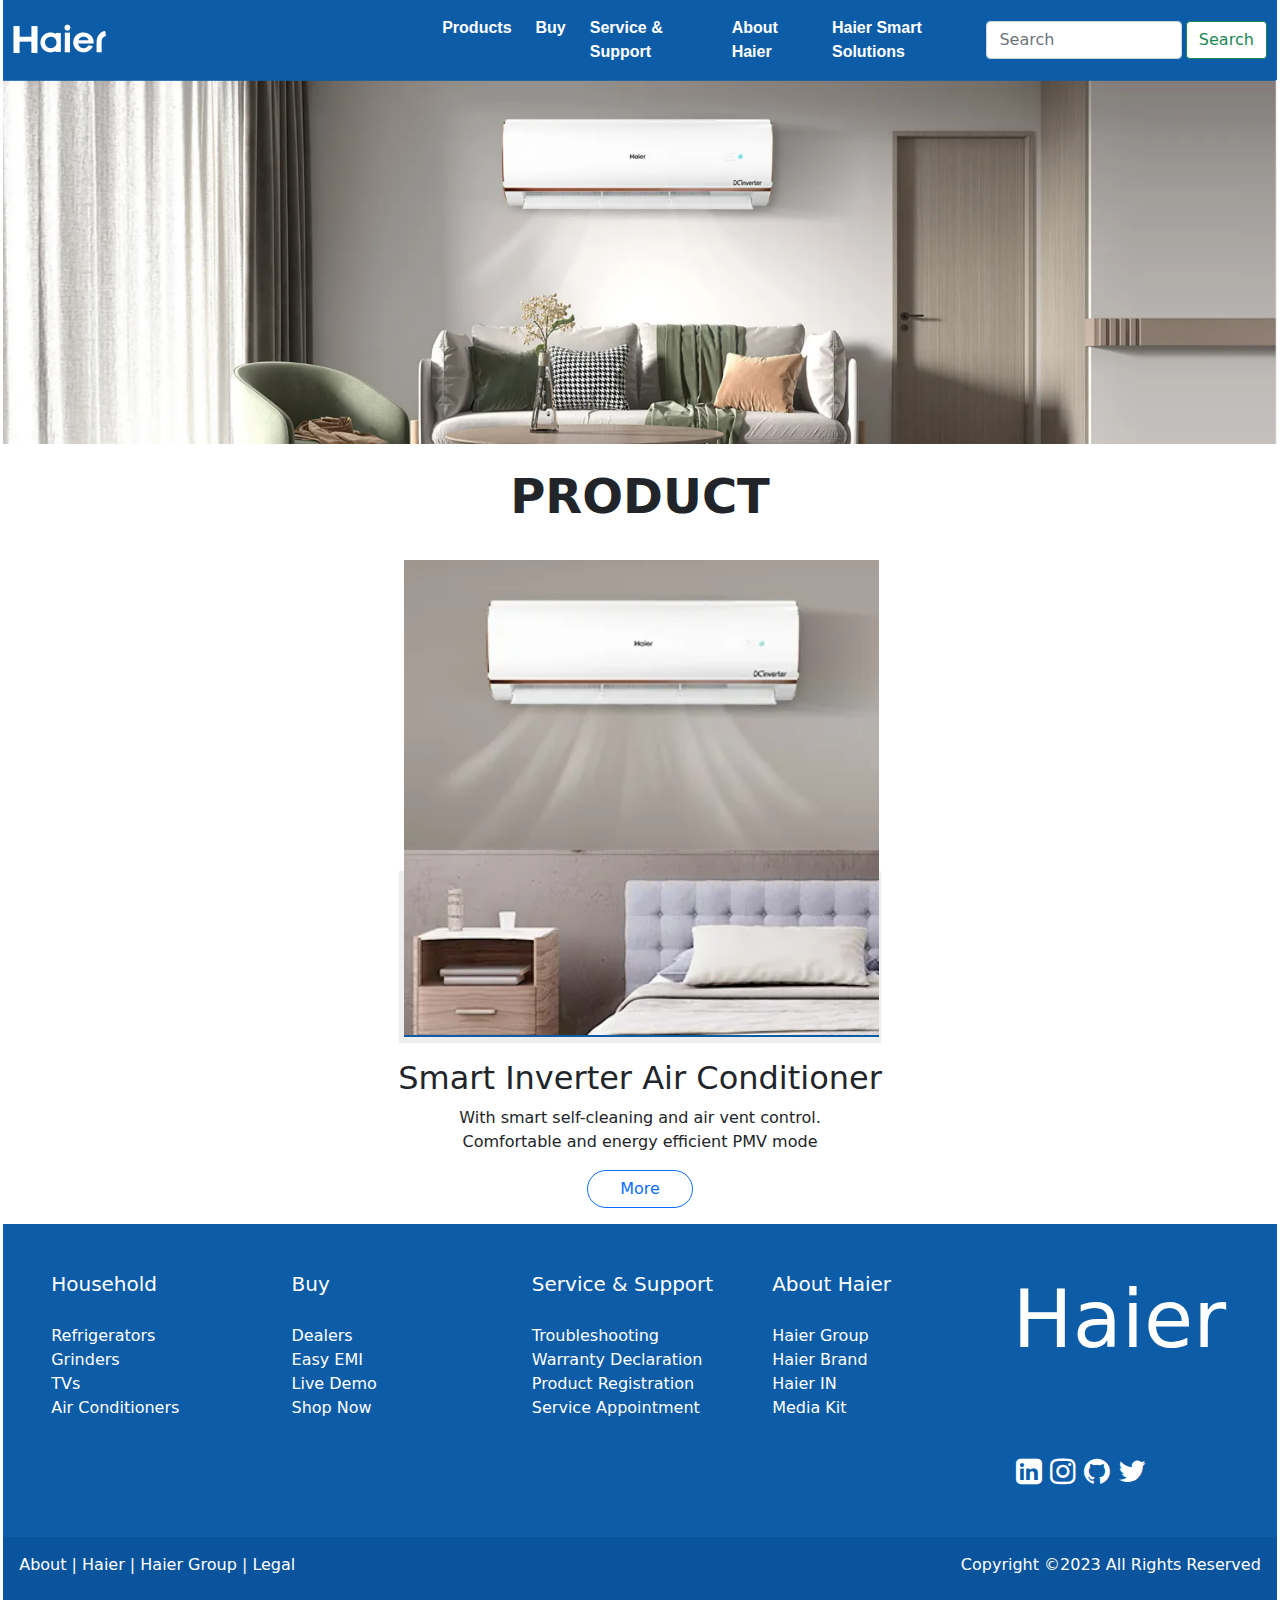
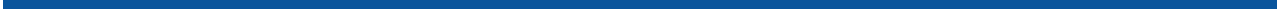
<file: index.html>
<!DOCTYPE html>
<html lang="en">
<head>
  <meta charset="UTF-8">
  <meta http-equiv="X-UA-Compatible" content="IE=edge">
  <meta name="viewport" content="width=device-width, initial-scale=1.0">
  <title>AC</title>
  <link rel="stylesheet" href="https://cdnjs.cloudflare.com/ajax/libs/font-awesome/4.7.0/css/font-awesome.min.css">
  <link href="css/bootstrap.css" rel="stylesheet">
  <link rel="stylesheet" href="css/main.css">
</head>
<body>
  <div class="my-nav">
    <nav class="navbar navbar-expand-lg navbar-dark">
      <button class="navbar-toggler" type="button" data-bs-toggle="collapse" data-bs-target="#navbarSupportedContent" aria-controls="navbarSupportedContent" aria-expanded="false" aria-label="Toggle navigation">
        <span class="my-menu"><img src="images/menu.png"></span>
      </button>
      <a class="navbar-brand mx-auto" href="#"><img src="images/logo.png"></a>
      <div class="collapse navbar-collapse" id="navbarSupportedContent">
        <ul class="navbar-nav mr-auto">
          <li class="nav-item ms-2">
            <a class="nav-link text-white" href="#">Products</a>
          </li>
          <li class="nav-item ms-2">
            <a class="nav-link text-white" href="#">Buy</a>
          </li>
          <li class="nav-item ms-2">
            <a class="nav-link text-white" href="#">Service & Support</a>
          </li>
          <li class="nav-item ms-2">
            <a class="nav-link text-white" href="#">About Haier</a>
          </li>
          <li class="nav-item ms-2">
            <a class="nav-link text-white" href="#">Haier Smart Solutions</a>
          </li>
        </ul>
        <form class="form-inline my-2 my-lg-0 d-flex ms-auto">
          <input class="form-control mr-sm-2 ms-1" type="search" placeholder="Search" aria-label="Search">
          <button class="btn d-inline btn-outline-success my-2 my-sm-0 ms-1" type="submit">Search</button>
        </form>
      </div>
    </nav>
  </div>

  <section style="height: 100%; width: 100%;"> 
    <img src="images/home-ac.png" class="img-fluid" alt="HomeAcImage">
  </section>

  <section class="product">
    <h1 style="text-align: center; font-size: 3em; font-weight: bold; padding: 0.5em;">PRODUCT</h1>
    <div style="text-align: center;">
      <a href="ac.html"><img src="images/ac-front.png" alt="front image"></a>
    </div>
    <div style="text-align: center; padding: 1em;">
      <h2>Smart Inverter Air Conditioner</h2>
      <p>With smart self-cleaning and air vent control. <br> Comfortable and energy efficient PMV mode</p>
      <div class="open">
        <a href="ac.html" style="padding-left: 2em; padding-right: 2em;" class="btn btn-outline-primary rounded-pill">More</a>
      </div>
    </div>
  </section>

  <section class="links">
    <div class="foot-links">
      <div class="row">
        <div class="col">
          <div class="contents">
            <h5>Household</h5>
            <a href="#">Refrigerators</a>
            <a href="#">Grinders</a>
            <a href="#">TVs</a>
            <a href="#">Air Conditioners</a>
          </div>
        </div>
        <div class="col">
          <div class="contents">
            <h5>Buy</h5>
            <a href="#">Dealers</a>
            <a href="#">Easy EMI</a>
            <a href="#">Live Demo</a>
            <a href="#">Shop Now</a>
          </div>
        </div>
        <div class="col">
          <div class="contents">
            <h5>Service & Support</h5>
            <a href="#">Troubleshooting</a>
            <a href="#">Warranty Declaration</a>
            <a href="#">Product Registration</a>
            <a href="#">Service Appointment</a>
          </div>
        </div>
        <div class="col">
          <div class="contents">
            <h5>About Haier</h5>
            <a href="#">Haier Group</a>
            <a href="#">Haier Brand</a>
            <a href="#">Haier IN</a>
            <a href="#">Media Kit</a>
          </div>
        </div>
        <div class="col">
          <div class="contents">
            <a href="index.html"><h5 style="font-size: 5em;">Haier</h5></a>
            <div class="icons">
              <a href="https://www.linkedin.com/in/lokanath-prabhu-b4562921b" class="fa fa-linkedin-square"></a>
              <a href="https://instagram.com/lokanath_18?igshid=ZDdkNTZiNTM=" class="fa fa-instagram"></a>
              <a href="https://github.com/Lokanath18" class="fa fa-github"></a>
              <a href="https://twitter.com/lokanath_18" class="fa fa-twitter"></a>
            </div>
          </div>
        </div>
      </div>
    </div>
  </section>

  <footer class="foot">
    <div class="my-foot">
      <p>About | Haier | Haier Group | Legal</p>
      <p>Copyright &copy;2023 All Rights Reserved</p>
    </div>
  </footer>

  <script src="js/bootstrap.js"></script>
</body>
</html>
</file>
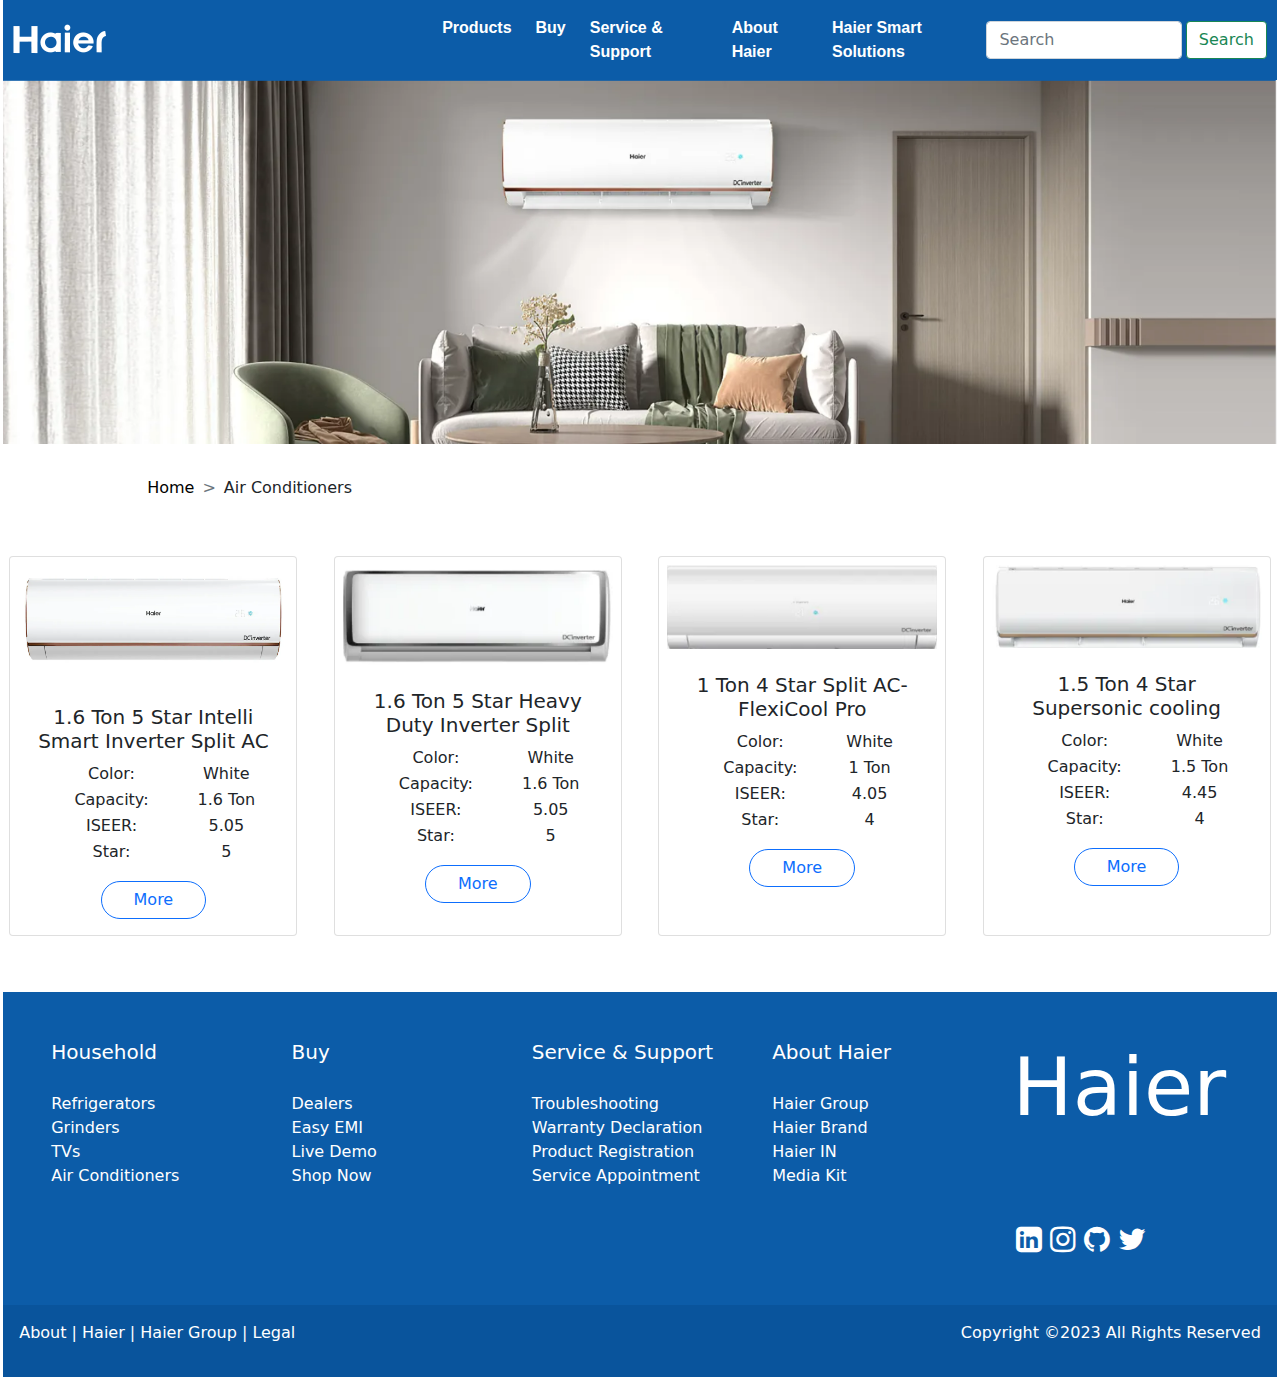
<file: ac.html>
<!DOCTYPE html>
<html lang="en">
<head>
  <meta charset="UTF-8">
  <meta http-equiv="X-UA-Compatible" content="IE=edge">
  <meta name="viewport" content="width=device-width, initial-scale=1.0">
  <title>AC</title>
  <link rel="stylesheet" href="https://cdnjs.cloudflare.com/ajax/libs/font-awesome/4.7.0/css/font-awesome.min.css">
  <link href="css/bootstrap.css" rel="stylesheet">
  <link rel="stylesheet" href="css/main.css">
</head>
<body>
  <div class="my-nav">
    <nav class="navbar navbar-expand-lg navbar-dark">
      <button class="navbar-toggler" type="button" data-bs-toggle="collapse" data-bs-target="#navbarSupportedContent" aria-controls="navbarSupportedContent" aria-expanded="false" aria-label="Toggle navigation">
        <span class="my-menu"><img src="images/menu.png"></span>
      </button>
      <a class="navbar-brand mx-auto" href="#"><img src="images/logo.png"></a>
      <div class="collapse navbar-collapse" id="navbarSupportedContent">
        <ul class="navbar-nav mr-auto">
          <li class="nav-item ms-2">
            <a class="nav-link text-white" href="#">Products</a>
          </li>
          <li class="nav-item ms-2">
            <a class="nav-link text-white" href="#">Buy</a>
          </li>
          <li class="nav-item ms-2">
            <a class="nav-link text-white" href="#">Service & Support</a>
          </li>
          <li class="nav-item ms-2">
            <a class="nav-link text-white" href="#">About Haier</a>
          </li>
          <li class="nav-item ms-2">
            <a class="nav-link text-white" href="#">Haier Smart Solutions</a>
          </li>
        </ul>
        <form class="form-inline my-2 my-lg-0 d-flex ms-auto">
          <input class="form-control mr-sm-2 ms-1" type="search" placeholder="Search" aria-label="Search">
          <button class="btn d-inline btn-outline-success my-2 my-sm-0 ms-1" type="submit">Search</button>
        </form>
      </div>
    </nav>
  </div>

  <section style="height: 100%; width: 100%;"> 
    <img src="images/home-ac.png" class="img-fluid" alt="HomeAcImage">
  </section>

  <section class="my-bread">
    <nav style="--bs-breadcrumb-divider: '>';" aria-label="breadcrumb">
      <ol class="breadcrumb">
        <li class="breadcrumb-item"><a href="index.html">Home</a></li>
        <li class="breadcrumb-item" aria-current="page">Air Conditioners</li>
      </ol>
    </nav>
  </section>

  <section class="similar">
    <div class="row">
      <div class="col my-2" style="text-align: center; padding: 0;">
        <div class="card" style="width: 18rem;">
          <img src="images/similar1.png" class="card-img-top" alt="Similar1">
          <div class="card-body">
            <h5 class="card-title">1.6 Ton 5 Star Intelli Smart Inverter Split AC</h5>
            <table class="card-text">
              <tr>
                <td>Color:</td>
                <td>White</td>
              </tr>
              <tr>
                <td>Capacity:</td>
                <td>1.6 Ton</td>
              </tr>
              <tr>
                <td>ISEER:</td>
                <td>5.05</td>
              </tr>
              <tr>
                <td>Star:</td>
                <td>5</td>
              </tr>
            </table>
            <div class="more">
              <a href="more1.html" style="padding-left: 2em; padding-right: 2em;" class="btn btn-outline-primary rounded-pill">More</a>
            </div>
          </div>
        </div>
      </div>
      <div class="col my-2" style="text-align: center; padding: 0;">
        <div class="card" style="width: 18rem;">
          <img src="images/similar2.png" class="card-img-top" alt="Similar2">
          <div class="card-body">
            <h5 class="card-title">1.6 Ton 5 Star Heavy Duty Inverter Split</h5>
            <table class="card-text">
              <tr>
                <td>Color:</td>
                <td>White</td>
              </tr>
              <tr>
                <td>Capacity:</td>
                <td>1.6 Ton</td>
              </tr>
              <tr>
                <td>ISEER:</td>
                <td>5.05</td>
              </tr>
              <tr>
                <td>Star:</td>
                <td>5</td>
              </tr>
            </table>
            <div class="more">
              <a href="more2.html" style="padding-left: 2em; padding-right: 2em;" class="btn btn-outline-primary rounded-pill">More</a>
            </div>
          </div>
        </div>
      </div>
      <div class="col my-2" style="text-align: center; padding: 0;">
        <div class="card" style="width: 18rem;">
          <img src="images/similar3.png" class="card-img-top" alt="Similar3">
          <div class="card-body">
            <h5 class="card-title">1 Ton 4 Star Split AC-FlexiCool Pro</h5>
            <table class="card-text">
              <tr>
                <td>Color:</td>
                <td>White</td>
              </tr>
              <tr>
                <td>Capacity:</td>
                <td>1 Ton</td>
              </tr>
              <tr>
                <td>ISEER:</td>
                <td>4.05</td>
              </tr>
              <tr>
                <td>Star:</td>
                <td>4</td>
              </tr>
            </table>
            <div class="more">
              <a href="more3.html" style="padding-left: 2em; padding-right: 2em;" class="btn btn-outline-primary rounded-pill">More</a>
            </div>
          </div>
        </div>
      </div>
      <div class="col my-2" style="text-align: center; padding: 0;">
        <div class="card" style="width: 18rem;">
          <img src="images/similar4.png" class="card-img-top" alt="Similar4">
          <div class="card-body">
            <h5 class="card-title">1.5 Ton 4 Star Supersonic cooling</h5>
            <table class="card-text">
              <tr>
                <td>Color:</td>
                <td>White</td>
              </tr>
              <tr>
                <td>Capacity:</td>
                <td>1.5 Ton</td>
              </tr>
              <tr>
                <td>ISEER:</td>
                <td>4.45</td>
              </tr>
              <tr>
                <td>Star:</td>
                <td>4</td>
              </tr>
            </table>
            <div class="more">
              <a href="more4.html" style="padding-left: 2em; padding-right: 2em;" class="btn btn-outline-primary rounded-pill">More</a>
            </div>
          </div>
        </div>
      </div>
    </div>
  </section>

  <section class="links">
    <div class="foot-links">
      <div class="row">
        <div class="col">
          <div class="contents">
            <h5>Household</h5>
            <a href="#">Refrigerators</a>
            <a href="#">Grinders</a>
            <a href="#">TVs</a>
            <a href="#">Air Conditioners</a>
          </div>
        </div>
        <div class="col">
          <div class="contents">
            <h5>Buy</h5>
            <a href="#">Dealers</a>
            <a href="#">Easy EMI</a>
            <a href="#">Live Demo</a>
            <a href="#">Shop Now</a>
          </div>
        </div>
        <div class="col">
          <div class="contents">
            <h5>Service & Support</h5>
            <a href="#">Troubleshooting</a>
            <a href="#">Warranty Declaration</a>
            <a href="#">Product Registration</a>
            <a href="#">Service Appointment</a>
          </div>
        </div>
        <div class="col">
          <div class="contents">
            <h5>About Haier</h5>
            <a href="#">Haier Group</a>
            <a href="#">Haier Brand</a>
            <a href="#">Haier IN</a>
            <a href="#">Media Kit</a>
          </div>
        </div>
        <div class="col">
          <div class="contents">
            <a href="index.html"><h5 style="font-size: 5em;">Haier</h5></a>
            <div class="icons">
              <a href="https://www.linkedin.com/in/lokanath-prabhu-b4562921b" class="fa fa-linkedin-square"></a>
              <a href="https://instagram.com/lokanath_18?igshid=ZDdkNTZiNTM=" class="fa fa-instagram"></a>
              <a href="https://github.com/Lokanath18" class="fa fa-github"></a>
              <a href="https://twitter.com/lokanath_18" class="fa fa-twitter"></a>
            </div>
          </div>
        </div>
      </div>
    </div>
  </section>

  <footer class="foot">
    <div class="my-foot">
      <p>About | Haier | Haier Group | Legal</p>
      <p>Copyright &copy;2023 All Rights Reserved</p>
    </div>
  </footer>

  <script src="js/bootstrap.js"></script>
</body>
</html>
</file>
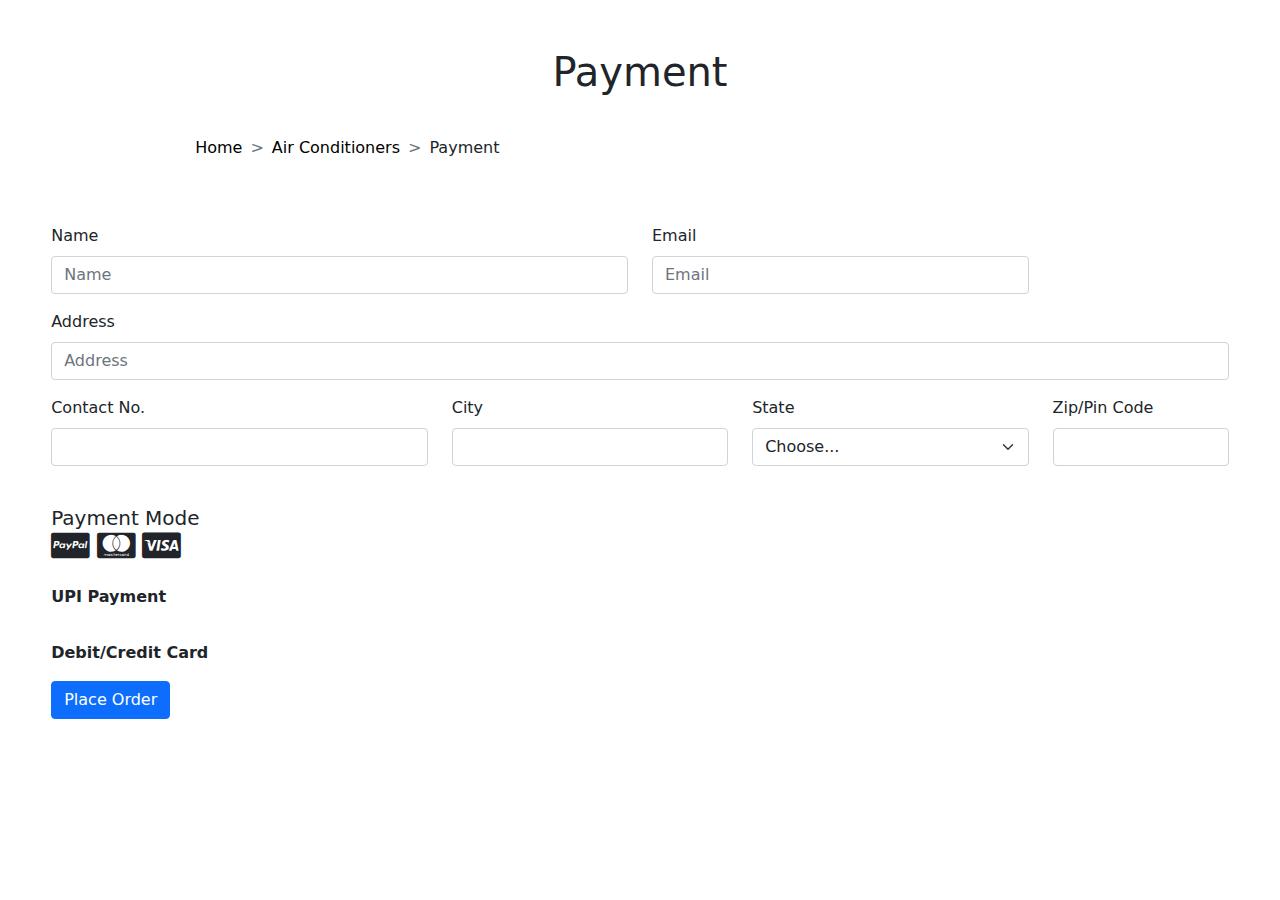
<file: buy.html>
<!DOCTYPE html>
<html lang="en">
<head>
  <meta charset="UTF-8">
  <meta http-equiv="X-UA-Compatible" content="IE=edge">
  <meta name="viewport" content="width=device-width, initial-scale=1.0">
  <title>Buy Now</title>
  <link rel="stylesheet" href="https://cdnjs.cloudflare.com/ajax/libs/font-awesome/4.7.0/css/font-awesome.min.css">
  <link href="css/bootstrap.css" rel="stylesheet">
  <link rel="stylesheet" href="css/main.css">
</head>
<body>
  <section style="padding: 3em;">
    <div class="buy-contact">
      <h1 style="text-align: center;">Payment</h1>
      <section class="my-bread">
        <nav style="--bs-breadcrumb-divider: '>';" aria-label="breadcrumb">
          <ol class="breadcrumb">
            <li class="breadcrumb-item"><a href="index.html">Home</a></li>
            <li class="breadcrumb-item"><a href="ac.html">Air Conditioners</a></li>
            <li class="breadcrumb-item" aria-current="page">Payment</li>
          </ol>
        </nav>
      </section>
      <form class="row">
        <div class="col-md-6">
          <label for="name" class="form-label" style="padding-top: 1em;">Name</label>
          <input type="text" class="form-control" placeholder="Name">
        </div>
        <div class="col-md-4">
          <label for="inputEmail4" class="form-label" style="padding-top: 1em;">Email</label>
          <input type="email" class="form-control" id="inputEmail4" placeholder="Email">
        </div>
        <div class="col-md-12">
          <label for="inputAddress" class="form-label" style="padding-top: 1em;">Address</label>
          <input type="text" class="form-control" id="inputAddress" placeholder="Address">
        </div>
        <div class="col-md-4">
          <label for="inputnum" class="form-label" style="padding-top: 1em;">Contact No.</label>
          <input type="tel" class="form-control" id="inputnum">
        </div>
        <div class="col-md-3">
          <label for="inputCity" class="form-label" style="padding-top: 1em;">City</label>
          <input type="text" class="form-control" id="inputCity">
        </div>
        <div class="col-md-3">
          <label for="inputState" class="form-label" style="padding-top: 1em;">State</label>
          <select id="inputState" class="form-select">
            <option selected>Choose...</option>
            <option>Karnataka</option>
            <option>Maharastra</option>
            <option>Tamilnadu</option>
            <option>Other state</option>
          </select>
        </div>
        <div class="col-md-2">
          <label for="inputZip" class="form-label" style="padding-top: 1em;">Zip/Pin Code</label>
          <input type="number" class="form-control" id="inputZip">
        </div>
        <h5 style="padding-top: 2em;">Payment Mode
          <div class="pay-icons">
            <i class="fa fa-cc-paypal" style="font-size:30px"></i>
            <i class="fa fa-cc-mastercard" style="font-size:30px"></i>
            <i class="fa fa-cc-visa" style="font-size:30px"></i>
          </div>
        </h5>
        <div>
          <p style="font-weight: bold; padding-top: 1em;" id="button1">UPI Payment</p>
          <div class="mb-2 row" id="button1-c" style="display:none;">
            <label for="inputId" class="col-sm-2 col-form-label">UPI Id</label>
            <div class="col-sm-3">
              <input type="email" class="form-control" id="inputId">
            </div>
          </div>
          <p style="font-weight: bold; padding-top: 1em;" id="button2">Debit/Credit Card</p>
          <div id="button2-c" style="display:none;">
            <div class="mb-2 row">
              <label for="inputname" class="col-sm-2 col-form-label">Card Holder Name</label>
              <div class="col-sm-3">
                <input type="text" class="form-control" id="inputname">
              </div>
            </div>
            <div class="mb-2 row">
              <label for="inputNo" class="col-sm-2 col-form-label">Card Number</label>
              <div class="col-sm-3">
                <input type="number" class="form-control" id="inputNo">
              </div>
            </div>
            <div class="mb-2 row">
              <label for="inputexpiry" class="col-sm-2 col-form-label">Expiry</label>
              <div class="col-sm-3">
                <input type="month" class="form-control" id="inputexpiry">
              </div>
            </div>
            <div class="mb-2 row">
              <label for="inputNo" class="col-sm-2 col-form-label">CVV</label>
              <div class="col-sm-3">
                <input type="number" class="form-control" id="inputNo">
              </div>
            </div>
          </div>
        </div>
        <div class="col-12">
          <button type="submit" class="btn btn-primary">Place Order</button>
        </div>
      </form>
    </div>
  </section>

  <script>
    document.getElementById("button1").addEventListener("click", function() {
      document.getElementById("button1-c").style.display = "block";
      document.getElementById("button2-c").style.display = "none";
    });
    
    document.getElementById("button2").addEventListener("click", function() {
      document.getElementById("button2-c").style.display = "block";
      document.getElementById("button1-c").style.display = "none";  
    });
    </script>
  <script src="js/bootstrap.js"></script>
</body>
</html>
</file>
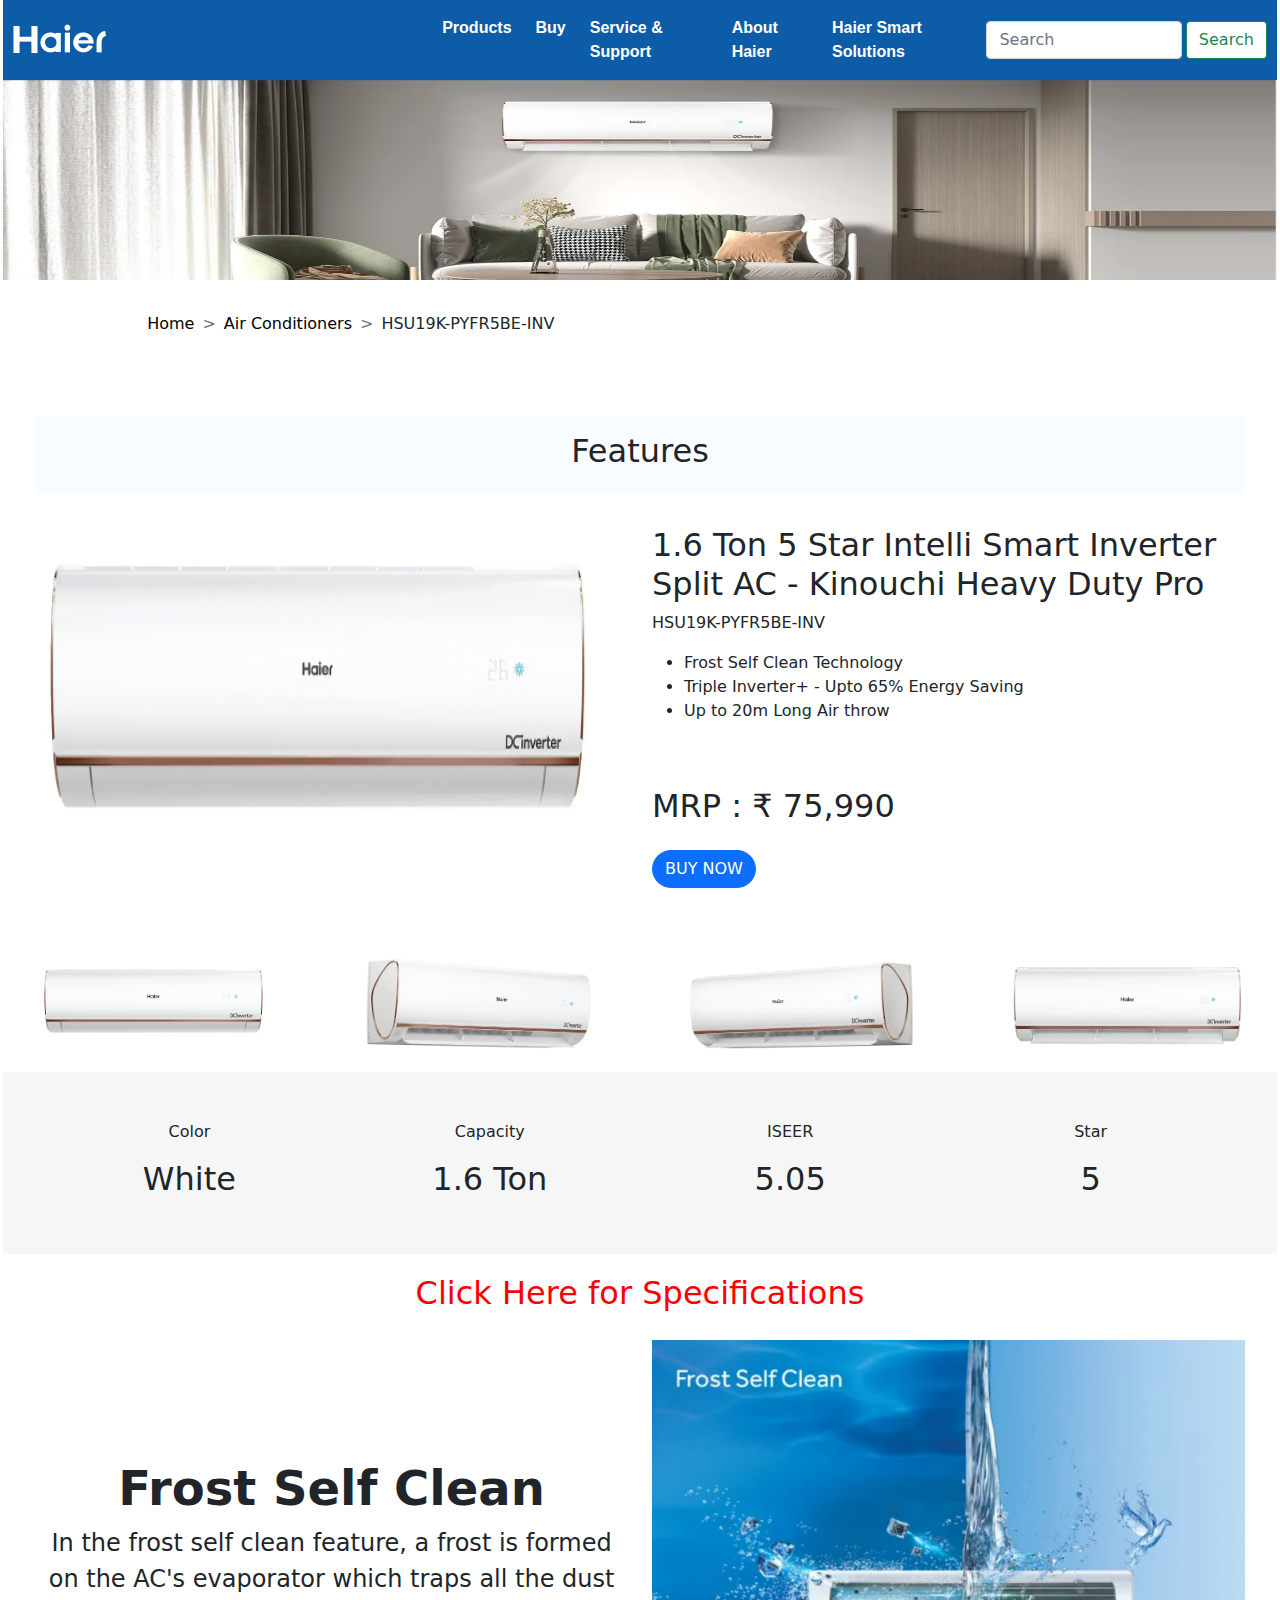
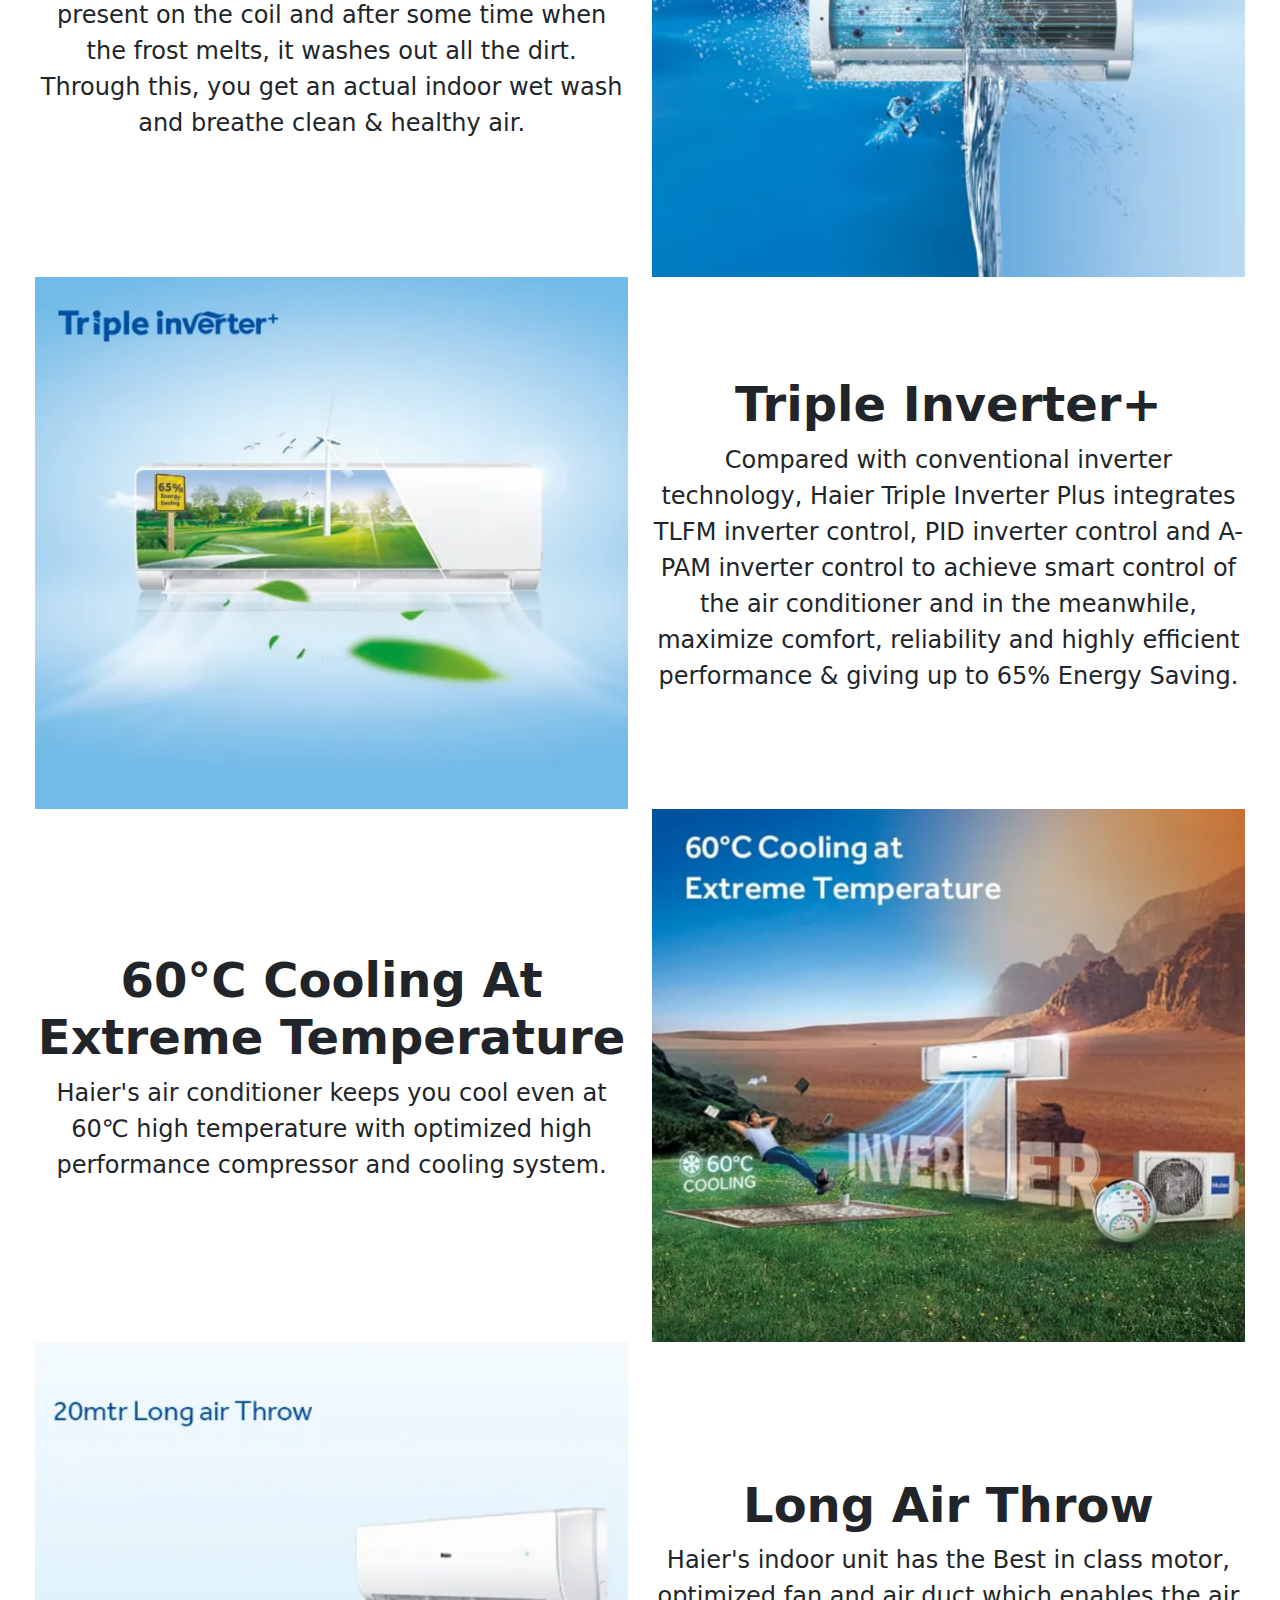
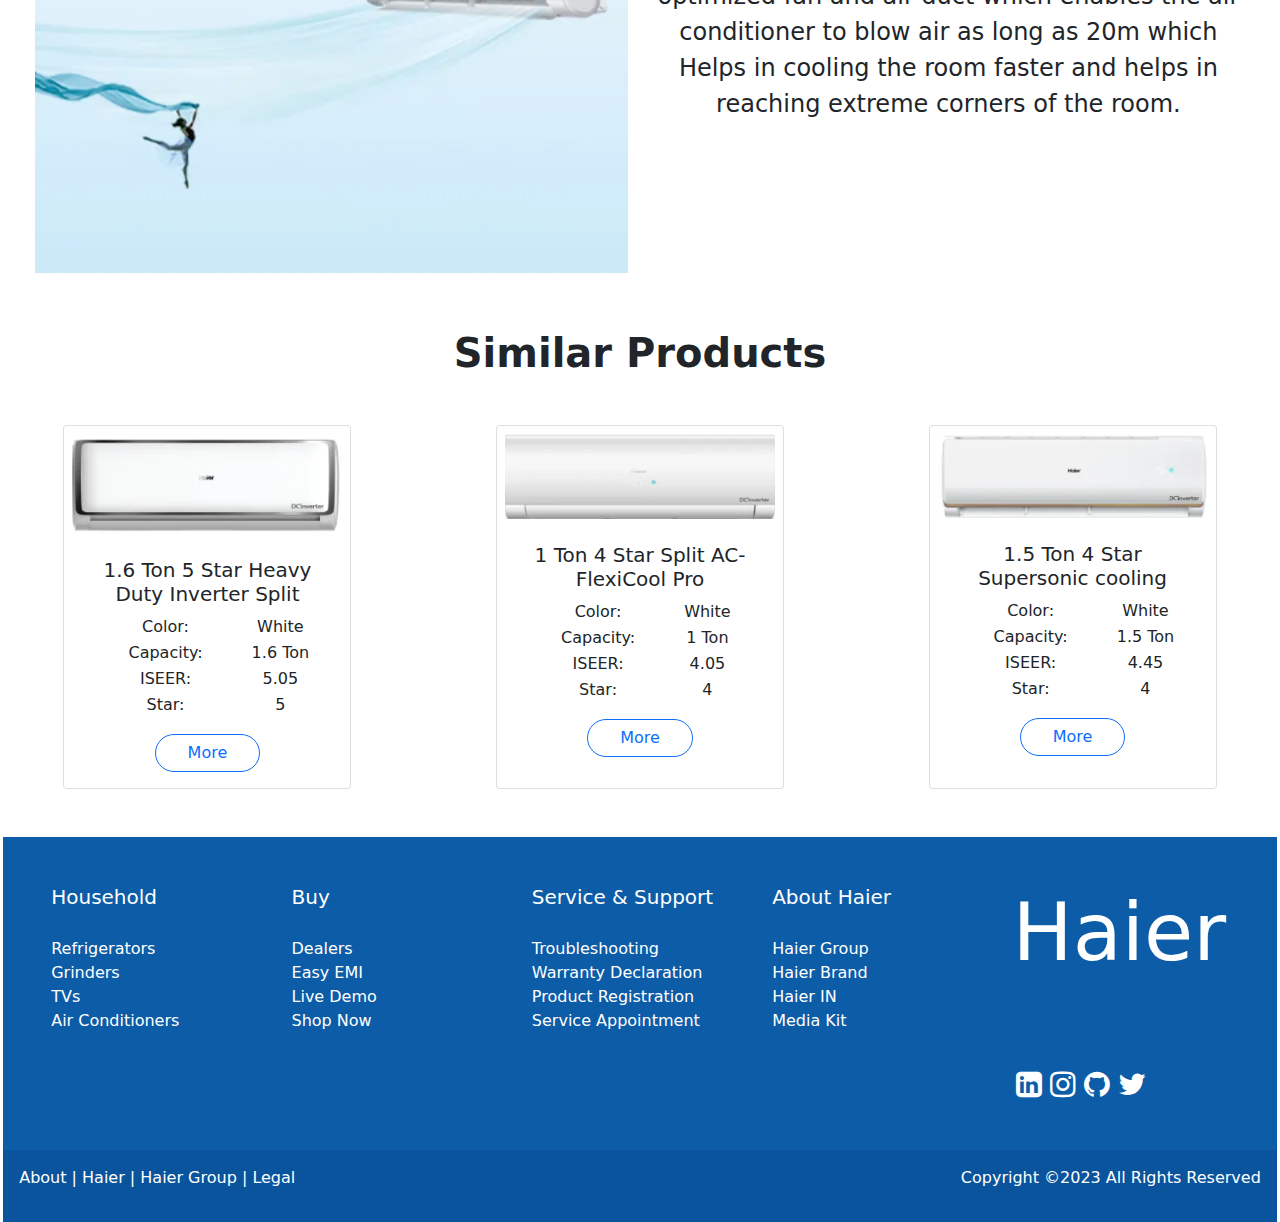
<file: more1.html>
<!DOCTYPE html>
<html lang="en">
<head>
  <meta charset="UTF-8">
  <meta http-equiv="X-UA-Compatible" content="IE=edge">
  <meta name="viewport" content="width=device-width, initial-scale=1.0">
  <title>AC</title>
  <link rel="stylesheet" href="https://cdnjs.cloudflare.com/ajax/libs/font-awesome/4.7.0/css/font-awesome.min.css">
  <link href="css/bootstrap.css" rel="stylesheet">
  <link rel="stylesheet" href="css/main.css">
</head>
<body>

  <div class="my-nav">
    <nav class="navbar navbar-expand-lg navbar-dark">
      <button class="navbar-toggler" type="button" data-bs-toggle="collapse" data-bs-target="#navbarSupportedContent" aria-controls="navbarSupportedContent" aria-expanded="false" aria-label="Toggle navigation">
        <span class="my-menu"><img src="images/menu.png"></span>
      </button>
      <a class="navbar-brand mx-auto" href="#"><img src="images/logo.png"></a>
      <div class="collapse navbar-collapse" id="navbarSupportedContent">
        <ul class="navbar-nav mr-auto">
          <li class="nav-item ms-2">
            <a class="nav-link text-white" href="#">Products</a>
          </li>
          <li class="nav-item ms-2">
            <a class="nav-link text-white" href="#">Buy</a>
          </li>
          <li class="nav-item ms-2">
            <a class="nav-link text-white" href="#">Service & Support</a>
          </li>
          <li class="nav-item ms-2">
            <a class="nav-link text-white" href="#">About Haier</a>
          </li>
          <li class="nav-item ms-2">
            <a class="nav-link text-white" href="#">Haier Smart Solutions</a>
          </li>
        </ul>
        <form class="form-inline my-2 my-lg-0 d-flex ms-auto">
          <input class="form-control mr-sm-2 ms-1" type="search" placeholder="Search" aria-label="Search">
          <button class="btn d-inline btn-outline-success my-2 my-sm-0 ms-1" type="submit">Search</button>
        </form>
      </div>
    </nav>
  </div>

  <section class="home-ac"> 
    <img src="images/home-ac.png" class="img-fluid" alt="HomeAcImage">
  </section>

  <section class="my-bread">
    <nav style="--bs-breadcrumb-divider: '>';" aria-label="breadcrumb">
      <ol class="breadcrumb">
        <li class="breadcrumb-item"><a href="index.html">Home</a></li>
        <li class="breadcrumb-item"><a href="ac.html">Air Conditioners</a></li>
        <li class="breadcrumb-item" aria-current="page">HSU19K-PYFR5BE-INV</li>
      </ol>
    </nav>
  </section>

  <section class="features">
    <div class="feat">
      <h2>Features</h2>
    </div>
    <div class="row" style="padding-top: 2em;">
      <div class="col">
        <img class="ac-img" src="images/more1/ac.png" alt="ac">
      </div>
      <div class="col">
        <h2>1.6 Ton 5 Star Intelli Smart Inverter Split AC - Kinouchi Heavy Duty Pro</h2>
        <p>HSU19K-PYFR5BE-INV</p>
        <ul>
          <li>Frost Self Clean Technology</li>
          <li>Triple Inverter+ - Upto 65% Energy Saving</li>
          <li>Up to 20m Long Air throw</li>
        </ul>
        <h2 class="mrp">
          MRP : ₹ 75,990
        </h2>
        <div style="padding-top: 1em;">
          <a href="buy.html"><button type="button" class="btn btn-primary rounded-pill">BUY NOW</button></a>
        </div>
      </div>
    </div>
  </section>
  
  <section class="image-collection">
    <div class="row">
      <div class="col">
        <a class="btn" data-bs-toggle="collapse" href="#collapse1" role="button" aria-expanded="false" aria-controls="collapse1">
          <img class="img-front" src="images/more1/ac.png">
        </a>
        <div class="collapse" id="collapse1">
          <div class="card card-body">
            <img class="img-f" src="images/more1/ac.png">
          </div>
        </div>
      </div>
      <div class="col">
        <a class="btn" data-bs-toggle="collapse" href="#collapse2" role="button" aria-expanded="false" aria-controls="collapse2">
          <img class="img-front" src="images/more1/side1.png">
        </a>
        <div class="collapse" id="collapse2">
          <div class="card card-body">
            <img class="img-f" src="images/more1/side1.png">
          </div>
        </div>
      </div>
      <div class="col">
        <a class="btn" data-bs-toggle="collapse" href="#collapse3" role="button" aria-expanded="false" aria-controls="collapse3">
          <img class="img-front" src="images/more1/side2.png">
        </a>
        <div class="collapse" id="collapse3">
          <div class="card card-body">
            <img class="img-f" src="images/more1/side2.png">
          </div>
        </div>
      </div>
      <div class="col">
        <a class="btn" data-bs-toggle="collapse" href="#collapse4" role="button" aria-expanded="false" aria-controls="collapse4">
          <img class="img-front" src="images/more1/side3.png">
        </a>
        <div class="collapse" id="collapse4">
          <div class="card card-body">
            <img class="img-f" src="images/more1/side3.png">
          </div>
        </div>
      </div>
    </div>
  </section>

  <section class="spec">
    <div class="row">
      <div class="col">
        <p>Color</p>
        <h2>White</h2>
      </div>
      <div class="col">
        <p>Capacity</p>
        <h2>1.6 Ton</h2>
      </div>
      <div class="col">
        <p>ISEER</p>
        <h2>5.05</h2>
      </div>
      <div class="col">
        <p>Star</p>
        <h2>5</h2>
      </div>
    </div>
  </section>

  <section class="my-spec">
    <a class="btn" data-bs-toggle="collapse" href="#collapseSpec" role="button" aria-expanded="false" aria-controls="collapseSpec"> Click Here for Specifications</a>
    <div class="collapse" id="collapseSpec">
      <div class="card card-body">
        <div class="row">
          <div class="col" style="font-weight: bold; font-size: 1.5em;">Basic info</div>
          <div class="col">
            <table class="table table-borderless">
              <tbody class="spec-row">
                <tr>
                  <th scope="row">Tonnage:</th>
                  <td>1.6</td>
                </tr>
                <tr>
                  <th scope="row">ISEER:</th>
                  <td>5.05</td>
                </tr>
                <tr>
                  <th scope="row">Series:</th>
                  <td>Inverter</td>
                </tr>
                <tr>
                  <th scope="row">Price:</th>
                  <td>75990</td>
                </tr>
                <tr>
                  <th scope="row">Type:</th>
                  <td>Split AC</td>
                </tr>
                <tr>
                  <th scope="row">Star Rating:</th>
                  <td>5</td>
                </tr>
              </tbody>
            </table>
          </div>
        </div>
        <hr>
        <div class="row">
          <div class="col" style="font-weight: bold; font-size: 1.5em;">Features & Warranty</div>
          <div class="col">
            <table class="table table-borderless">
              <tbody class="spec-row">
                <tr>
                  <th scope="row">100% Cooling Capacity:</th>
                  <td>5400</td>
                </tr>
                <tr>
                  <th scope="row">Refrigerant:</th>
                  <td>R-32</td>
                </tr>
                <tr>
                  <th scope="row">Dimension Indoor (W X D X H):</th>
                  <td>1017*235*319</td>
                </tr>
                <tr>
                  <th scope="row">Dimension Outdoor (W X D X H):</th>
                  <td>860*345*550</td>
                </tr>
                <tr>
                  <th scope="row">Remote Type:</th>
                  <td>LCD</td>
                </tr>
                <tr>
                  <th scope="row">Warranty Information:</th>
                  <td>5 Years</td>
                </tr>
              </tbody>
            </table>
          </div>
        </div>
        <hr>
        <div class="row">
          <div class="col" style="font-weight: bold; font-size: 1.5em;">Origin</div>
          <div class="col">
            <table class="table table-borderless">
              <tbody class="spec-row">
                <tr>
                  <th  scope="row">Manufactured by/ Imported by:</th>
                  <td>Haier Appliances India Pvt Ltd</td>
                </tr>
                <tr>
                  <th scope="row">Country Of Origin:</th>
                  <td>India</td>
                </tr>
              </tbody>
            </table>
          </div>
        </div>
        <hr>
      </div>
    </div>
  </section>
  
  <section class="description">
    <div class="row">
      <div class="col my-auto">
        <h1 class="head">Frost Self Clean</h1>
        <p class="para">In the frost self clean feature, a frost is formed on the AC's evaporator which traps all the dust present on the coil and after some time when the frost melts, it washes out all the dirt. Through this, you get an actual indoor wet wash and breathe clean & healthy air.</p>
      </div>
      <div class="col">
        <img class="col-img" src="images/col1.png">
      </div>
    </div>
    <div class="row">
      <div class="col">
        <img class="col-img" src="images/col2.png">
      </div>
      <div class="col my-auto">
        <h1 class="head">Triple Inverter+</h1>
        <p class="para">Compared with conventional inverter technology, Haier Triple Inverter Plus integrates TLFM inverter control, PID inverter control and A-PAM inverter control to achieve smart control of the air conditioner and in the meanwhile, maximize comfort, reliability and highly efficient performance & giving up to 65% Energy Saving.</p>
      </div>
    </div>
    <div class="row">
      <div class="col my-auto">
        <h1 class="head">60°C Cooling At Extreme Temperature</h1>
        <p class="para">Haier's air conditioner keeps you cool even at 60℃ high temperature with optimized high performance compressor and cooling system.</p>
      </div>
      <div class="col">
        <img class="col-img" src="images/col3.png">
      </div>
    </div>
    <div class="row">
      <div class="col">
        <img class="col-img" src="images/col4.png">
      </div>
      <div class="col my-auto">
        <h1 class="head">Long Air Throw</h1>
        <p class="para">Haier's indoor unit has the Best in class motor, optimized fan and air duct which enables the air conditioner to blow air as long as 20m which Helps in cooling the room faster and helps in reaching extreme corners of the room.</p>
      </div>
    </div>
  </section>

  <section class="similar">
    <h1>Similar Products</h1>
    <div class="row">
      <div class="col" style="text-align: center;">
        <div class="card" style="width: 18rem;">
          <img src="images/similar2.png" class="card-img-top" alt="Similar2">
          <div class="card-body">
            <h5 class="card-title">1.6 Ton 5 Star Heavy Duty Inverter Split</h5>
            <table class="card-text">
              <tr>
                <td>Color:</td>
                <td>White</td>
              </tr>
              <tr>
                <td>Capacity:</td>
                <td>1.6 Ton</td>
              </tr>
              <tr>
                <td>ISEER:</td>
                <td>5.05</td>
              </tr>
              <tr>
                <td>Star:</td>
                <td>5</td>
              </tr>
            </table>
            <div class="more">
              <a href="more2.html" style="padding-left: 2em; padding-right: 2em;" class="btn btn-outline-primary rounded-pill">More</a>
            </div>
          </div>
        </div>
      </div>
      <div class="col" style="text-align: center;">
        <div class="card" style="width: 18rem;">
          <img src="images/similar3.png" class="card-img-top" alt="Similar3">
          <div class="card-body">
            <h5 class="card-title">1 Ton 4 Star Split AC-FlexiCool Pro</h5>
            <table class="card-text">
              <tr>
                <td>Color:</td>
                <td>White</td>
              </tr>
              <tr>
                <td>Capacity:</td>
                <td>1 Ton</td>
              </tr>
              <tr>
                <td>ISEER:</td>
                <td>4.05</td>
              </tr>
              <tr>
                <td>Star:</td>
                <td>4</td>
              </tr>
            </table>
            <div class="more">
              <a href="more3.html" style="padding-left: 2em; padding-right: 2em;" class="btn btn-outline-primary rounded-pill">More</a>
            </div>
          </div>
        </div>
      </div>
      <div class="col" style="text-align: center;">
        <div class="card" style="width: 18rem;">
          <img src="images/similar4.png" class="card-img-top" alt="Similar4">
          <div class="card-body">
            <h5 class="card-title">1.5 Ton 4 Star Supersonic cooling</h5>
            <table class="card-text">
              <tr>
                <td>Color:</td>
                <td>White</td>
              </tr>
              <tr>
                <td>Capacity:</td>
                <td>1.5 Ton</td>
              </tr>
              <tr>
                <td>ISEER:</td>
                <td>4.45</td>
              </tr>
              <tr>
                <td>Star:</td>
                <td>4</td>
              </tr>
            </table>
            <div class="more">
              <a href="more4.html" style="padding-left: 2em; padding-right: 2em;" class="btn btn-outline-primary rounded-pill">More</a>
            </div>
          </div>
        </div>
      </div>
    </div>
  </section>

  <section class="links">
    <div class="foot-links">
      <div class="row">
        <div class="col">
          <div class="contents">
            <h5>Household</h5>
            <a href="#">Refrigerators</a>
            <a href="#">Grinders</a>
            <a href="#">TVs</a>
            <a href="#">Air Conditioners</a>
          </div>
        </div>
        <div class="col">
          <div class="contents">
            <h5>Buy</h5>
            <a href="#">Dealers</a>
            <a href="#">Easy EMI</a>
            <a href="#">Live Demo</a>
            <a href="#">Shop Now</a>
          </div>
        </div>
        <div class="col">
          <div class="contents">
            <h5>Service & Support</h5>
            <a href="#">Troubleshooting</a>
            <a href="#">Warranty Declaration</a>
            <a href="#">Product Registration</a>
            <a href="#">Service Appointment</a>
          </div>
        </div>
        <div class="col">
          <div class="contents">
            <h5>About Haier</h5>
            <a href="#">Haier Group</a>
            <a href="#">Haier Brand</a>
            <a href="#">Haier IN</a>
            <a href="#">Media Kit</a>
          </div>
        </div>
        <div class="col">
          <div class="contents">
            <a href="index.html"><h5 style="font-size: 5em;">Haier</h5></a>
            <div class="icons">
              <a href="https://www.linkedin.com/in/lokanath-prabhu-b4562921b" class="fa fa-linkedin-square"></a>
              <a href="https://instagram.com/lokanath_18?igshid=ZDdkNTZiNTM=" class="fa fa-instagram"></a>
              <a href="https://github.com/Lokanath18" class="fa fa-github"></a>
              <a href="https://twitter.com/lokanath_18" class="fa fa-twitter"></a>
            </div>
          </div>
        </div>
      </div>
    </div>
  </section>

  <footer class="foot">
    <div class="my-foot">
      <p>About | Haier | Haier Group | Legal</p>
      <p>Copyright &copy;2023 All Rights Reserved</p>
    </div>
  </footer>

  <script src="js/bootstrap.js"></script>
</body>
</html>
</file>
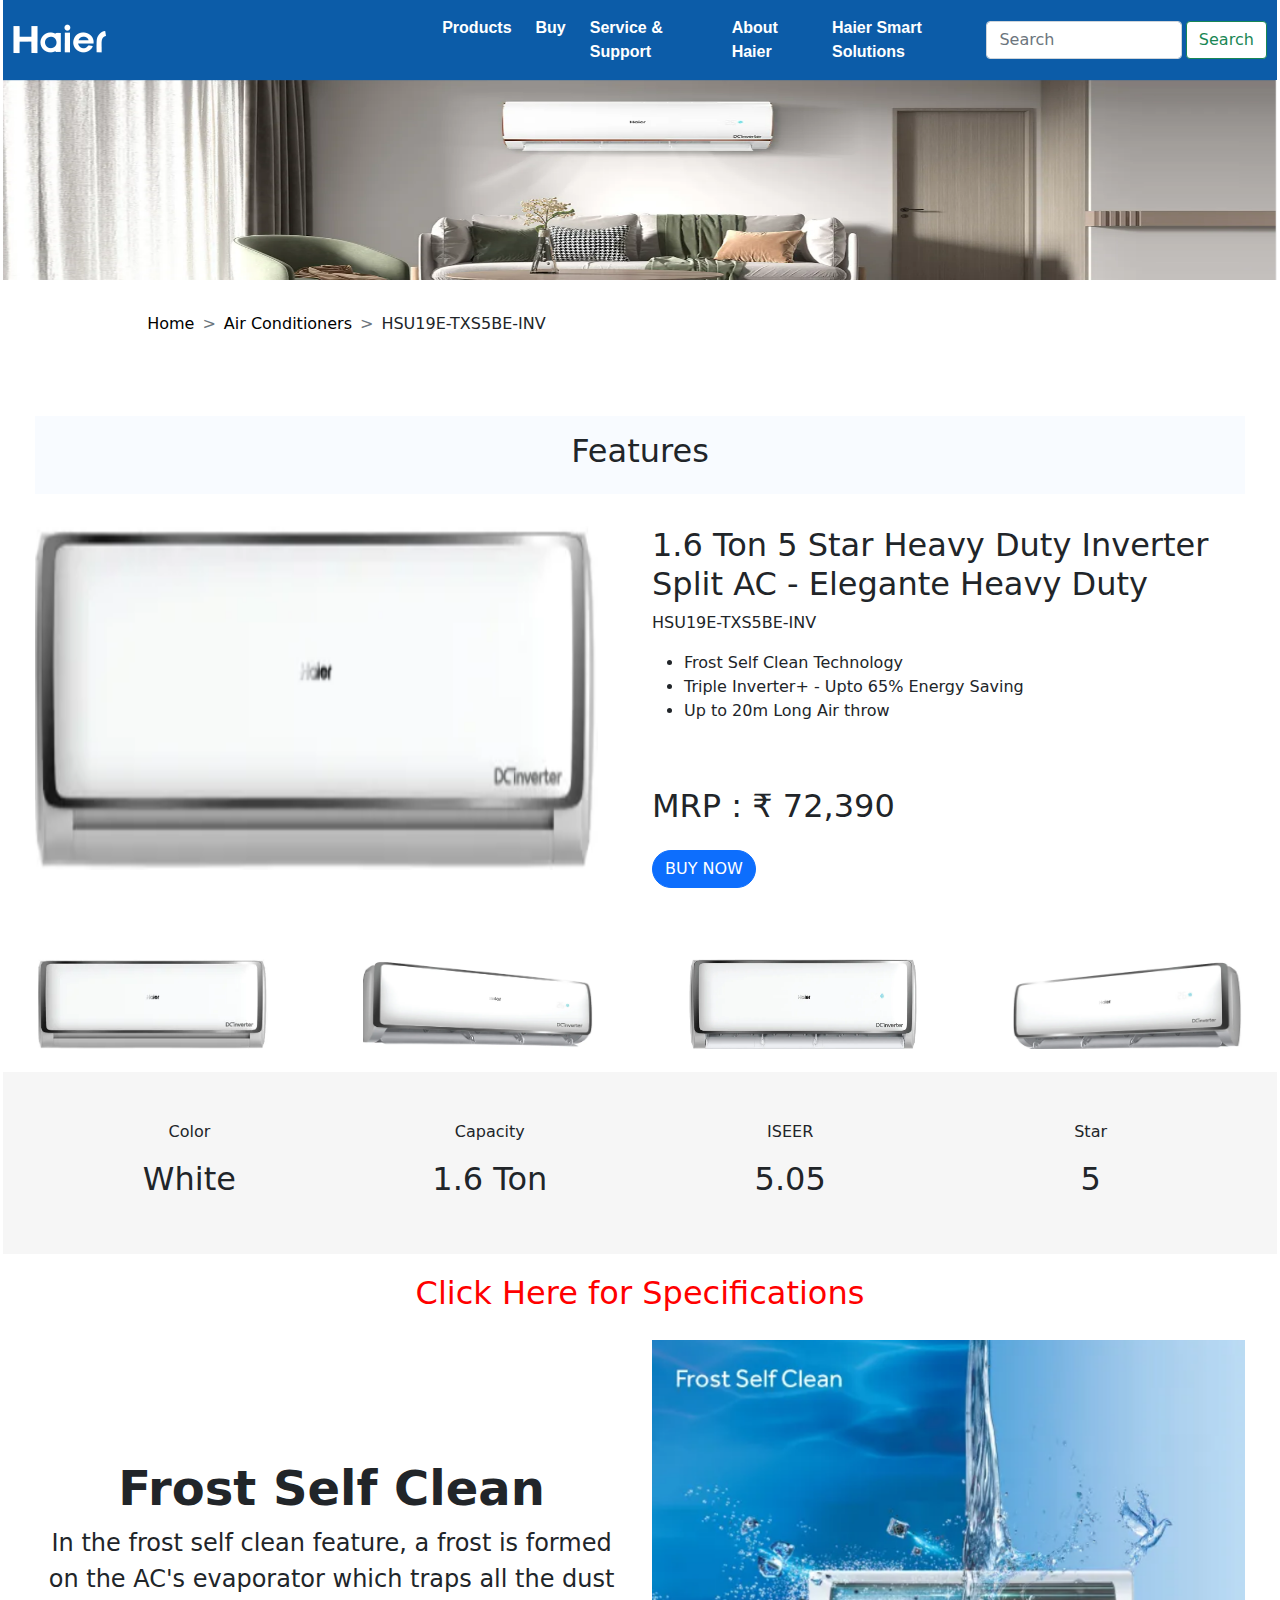
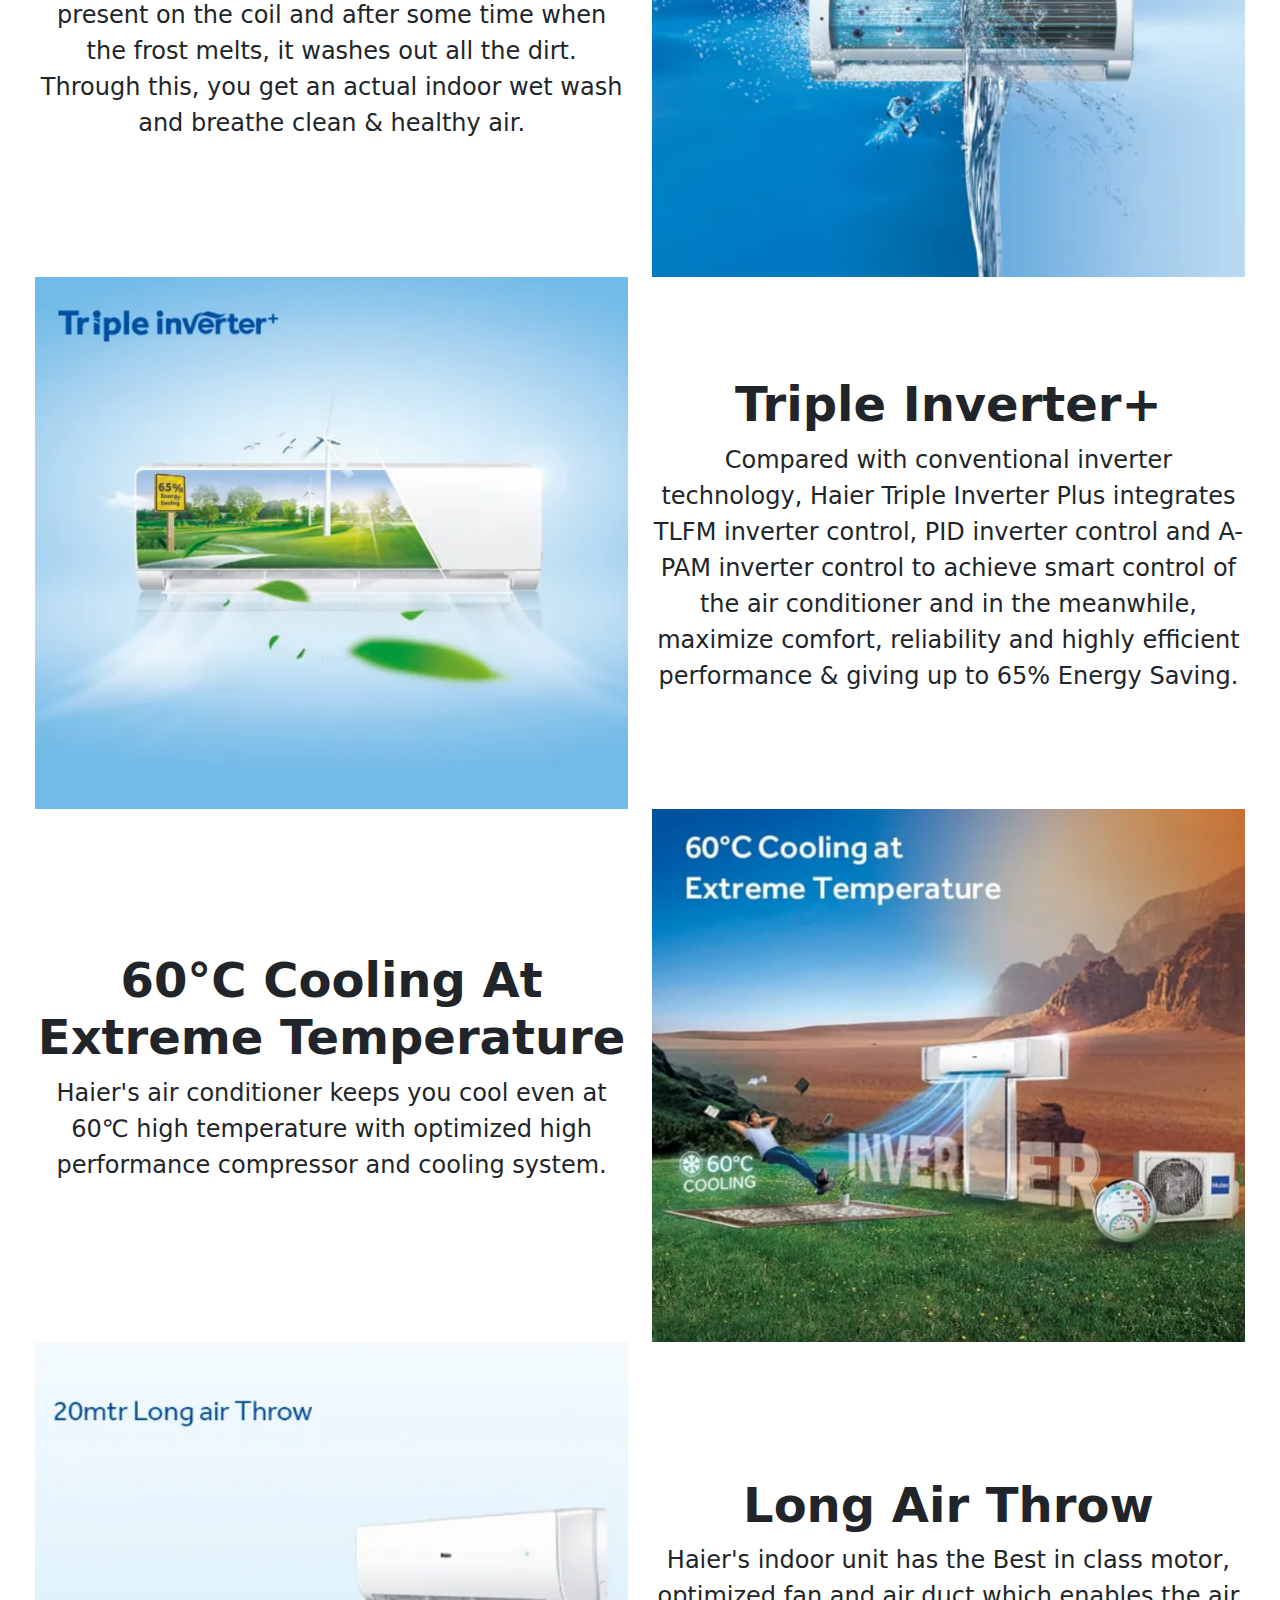
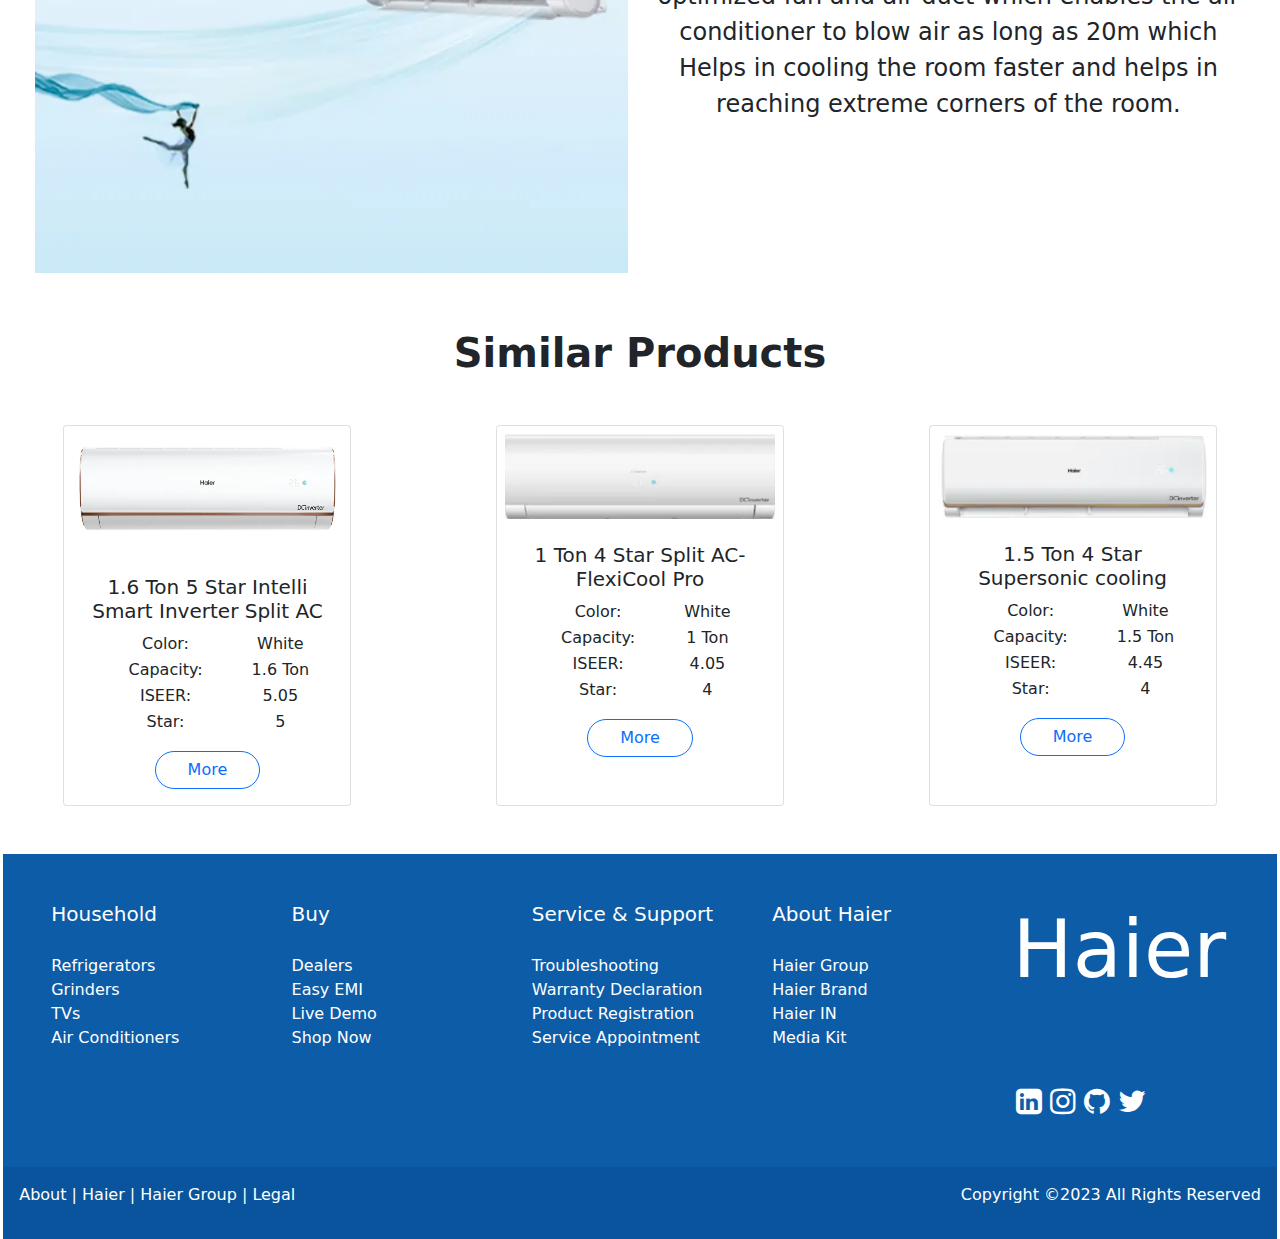
<file: more2.html>
<!DOCTYPE html>
<html lang="en">
<head>
  <meta charset="UTF-8">
  <meta http-equiv="X-UA-Compatible" content="IE=edge">
  <meta name="viewport" content="width=device-width, initial-scale=1.0">
  <title>AC</title>
  <link rel="stylesheet" href="https://cdnjs.cloudflare.com/ajax/libs/font-awesome/4.7.0/css/font-awesome.min.css">
  <link href="css/bootstrap.css" rel="stylesheet">
  <link rel="stylesheet" href="css/main.css">
</head>
<body>

  <div class="my-nav">
    <nav class="navbar navbar-expand-lg navbar-dark">
      <button class="navbar-toggler" type="button" data-bs-toggle="collapse" data-bs-target="#navbarSupportedContent" aria-controls="navbarSupportedContent" aria-expanded="false" aria-label="Toggle navigation">
        <span class="my-menu"><img src="images/menu.png"></span>
      </button>
      <a class="navbar-brand mx-auto" href="#"><img src="images/logo.png"></a>
      <div class="collapse navbar-collapse" id="navbarSupportedContent">
        <ul class="navbar-nav mr-auto">
          <li class="nav-item ms-2">
            <a class="nav-link text-white" href="#">Products</a>
          </li>
          <li class="nav-item ms-2">
            <a class="nav-link text-white" href="#">Buy</a>
          </li>
          <li class="nav-item ms-2">
            <a class="nav-link text-white" href="#">Service & Support</a>
          </li>
          <li class="nav-item ms-2">
            <a class="nav-link text-white" href="#">About Haier</a>
          </li>
          <li class="nav-item ms-2">
            <a class="nav-link text-white" href="#">Haier Smart Solutions</a>
          </li>
        </ul>
        <form class="form-inline my-2 my-lg-0 d-flex ms-auto">
          <input class="form-control mr-sm-2 ms-1" type="search" placeholder="Search" aria-label="Search">
          <button class="btn d-inline btn-outline-success my-2 my-sm-0 ms-1" type="submit">Search</button>
        </form>
      </div>
    </nav>
  </div>

  <section class="home-ac"> 
    <img src="images/home-ac.png" class="img-fluid" alt="HomeAcImage">
  </section>

  <section class="my-bread">
    <nav style="--bs-breadcrumb-divider: '>';" aria-label="breadcrumb">
      <ol class="breadcrumb">
        <li class="breadcrumb-item"><a href="index.html">Home</a></li>
        <li class="breadcrumb-item"><a href="ac.html">Air Conditioners</a></li>
        <li class="breadcrumb-item" aria-current="page">HSU19E-TXS5BE-INV</li>
      </ol>
    </nav>
  </section>

  <section class="features">
    <div class="feat">
      <h2>Features</h2>
    </div>
    <div class="row" style="padding-top: 2em;">
      <div class="col">
        <img class="ac-img" src="images/more2/ac.png" alt="ac">
      </div>
      <div class="col">
        <h2>1.6 Ton 5 Star Heavy Duty Inverter Split AC - Elegante Heavy Duty</h2>
        <p>HSU19E-TXS5BE-INV</p>
        <ul>
          <li>Frost Self Clean Technology</li>
          <li>Triple Inverter+ - Upto 65% Energy Saving</li>
          <li>Up to 20m Long Air throw</li>
        </ul>
        <h2 class="mrp">
          MRP : ₹ 72,390
        </h2>
        <div style="padding-top: 1em;">
          <a href="buy.html"><button type="button" class="btn btn-primary rounded-pill">BUY NOW</button></a>
        </div>
      </div>
    </div>
  </section>

  <section class="image-collection">
    <div class="row">
      <div class="col">
        <a class="btn" data-bs-toggle="collapse" href="#collapse1" role="button" aria-expanded="false" aria-controls="collapse1">
          <img class="img-front" src="images/more2/ac.png">
        </a>
        <div class="collapse" id="collapse1">
          <div class="card card-body">
            <img class="img-f" src="images/more2/ac.png">
          </div>
        </div>
      </div>
      <div class="col">
        <a class="btn" data-bs-toggle="collapse" href="#collapse2" role="button" aria-expanded="false" aria-controls="collapse2">
          <img class="img-front" src="images/more2/ac-1.png">
        </a>
        <div class="collapse" id="collapse2">
          <div class="card card-body">
            <img class="img-f" src="images/more2/ac-1.png">
          </div>
        </div>
      </div>
      <div class="col">
        <a class="btn" data-bs-toggle="collapse" href="#collapse3" role="button" aria-expanded="false" aria-controls="collapse3">
          <img class="img-front" src="images/more2/ac-2.png">
        </a>
        <div class="collapse" id="collapse3">
          <div class="card card-body">
            <img class="img-f" src="images/more2/ac-2.png">
          </div>
        </div>
      </div>
      <div class="col">
        <a class="btn" data-bs-toggle="collapse" href="#collapse4" role="button" aria-expanded="false" aria-controls="collapse4">
          <img class="img-front" src="images/more2/ac-3.png">
        </a>
        <div class="collapse" id="collapse4">
          <div class="card card-body">
            <img class="img-f" src="images/more2/ac-3.png">
          </div>
        </div>
      </div>
    </div>
  </section>

  <section class="spec">
    <div class="row">
      <div class="col">
        <p>Color</p>
        <h2>White</h2>
      </div>
      <div class="col">
        <p>Capacity</p>
        <h2>1.6 Ton</h2>
      </div>
      <div class="col">
        <p>ISEER</p>
        <h2>5.05</h2>
      </div>
      <div class="col">
        <p>Star</p>
        <h2>5</h2>
      </div>
    </div>
  </section>

  <section class="my-spec">
    <a class="btn" data-bs-toggle="collapse" href="#collapseSpec" role="button" aria-expanded="false" aria-controls="collapseSpec"> Click Here for Specifications</a>
    <div class="collapse" id="collapseSpec">
      <div class="card card-body">
        <div class="row">
          <div class="col" style="font-weight: bold; font-size: 1.5em;">Basic info</div>
          <div class="col">
            <table class="table table-borderless">
              <tbody class="spec-row">
                <tr>
                  <th scope="row">Tonnage:</th>
                  <td>1.6</td>
                </tr>
                <tr>
                  <th scope="row">ISEER:</th>
                  <td>5.05</td>
                </tr>
                <tr>
                  <th scope="row">Series:</th>
                  <td>Inverter</td>
                </tr>
                <tr>
                  <th scope="row">Price:</th>
                  <td>72390</td>
                </tr>
                <tr>
                  <th scope="row">Type:</th>
                  <td>Split AC</td>
                </tr>
                <tr>
                  <th scope="row">Star Rating:</th>
                  <td>5</td>
                </tr>
              </tbody>
            </table>
          </div>
        </div>
        <hr>
        <div class="row">
          <div class="col" style="font-weight: bold; font-size: 1.5em;">Features & Warranty</div>
          <div class="col">
            <table class="table table-borderless">
              <tbody class="spec-row">
                <tr>
                  <th scope="row">100% Cooling Capacity:</th>
                  <td>5400</td>
                </tr>
                <tr>
                  <th scope="row">Refrigerant:</th>
                  <td>R-32</td>
                </tr>
                <tr>
                  <th scope="row">Dimension Indoor (W X D X H):</th>
                  <td>1008*225*318</td>
                </tr>
                <tr>
                  <th scope="row">Dimension Outdoor (W X D X H):</th>
                  <td>860*345*550</td>
                </tr>
                <tr>
                  <th scope="row">Remote Type:</th>
                  <td>LCD</td>
                </tr>
                <tr>
                  <th scope="row">Warranty Information:</th>
                  <td>5 Years</td>
                </tr>
              </tbody>
            </table>
          </div>
        </div>
        <hr>
        <div class="row">
          <div class="col" style="font-weight: bold; font-size: 1.5em;">Origin</div>
          <div class="col">
            <table class="table table-borderless">
              <tbody class="spec-row">
                <tr>
                  <th  scope="row">Manufactured by/ Imported by:</th>
                  <td>Haier Appliances India Pvt Ltd</td>
                </tr>
                <tr>
                  <th scope="row">Country Of Origin:</th>
                  <td>India</td>
                </tr>
              </tbody>
            </table>
          </div>
        </div>
        <hr>
      </div>
    </div>
  </section>
  
  <section class="description">
    <div class="row">
      <div class="col my-auto">
        <h1 class="head">Frost Self Clean</h1>
        <p class="para">In the frost self clean feature, a frost is formed on the AC's evaporator which traps all the dust present on the coil and after some time when the frost melts, it washes out all the dirt. Through this, you get an actual indoor wet wash and breathe clean & healthy air.</p>
      </div>
      <div class="col">
        <img class="col-img" src="images/col1.png">
      </div>
    </div>
    <div class="row">
      <div class="col">
        <img class="col-img" src="images/col2.png">
      </div>
      <div class="col my-auto">
        <h1 class="head">Triple Inverter+</h1>
        <p class="para">Compared with conventional inverter technology, Haier Triple Inverter Plus integrates TLFM inverter control, PID inverter control and A-PAM inverter control to achieve smart control of the air conditioner and in the meanwhile, maximize comfort, reliability and highly efficient performance & giving up to 65% Energy Saving.</p>
      </div>
    </div>
    <div class="row">
      <div class="col my-auto">
        <h1 class="head">60°C Cooling At Extreme Temperature</h1>
        <p class="para">Haier's air conditioner keeps you cool even at 60℃ high temperature with optimized high performance compressor and cooling system.</p>
      </div>
      <div class="col">
        <img class="col-img" src="images/col3.png">
      </div>
    </div>
    <div class="row">
      <div class="col">
        <img class="col-img" src="images/col4.png">
      </div>
      <div class="col my-auto">
        <h1 class="head">Long Air Throw</h1>
        <p class="para">Haier's indoor unit has the Best in class motor, optimized fan and air duct which enables the air conditioner to blow air as long as 20m which Helps in cooling the room faster and helps in reaching extreme corners of the room.</p>
      </div>
    </div>
  </section>

  <section class="similar">
    <h1>Similar Products</h1>
    <div class="row">
      <div class="col" style="text-align: center;">
        <div class="card" style="width: 18rem;">
          <img src="images/similar1.png" class="card-img-top" alt="Similar1">
          <div class="card-body">
            <h5 class="card-title">1.6 Ton 5 Star Intelli Smart Inverter Split AC</h5>
            <table class="card-text">
              <tr>
                <td>Color:</td>
                <td>White</td>
              </tr>
              <tr>
                <td>Capacity:</td>
                <td>1.6 Ton</td>
              </tr>
              <tr>
                <td>ISEER:</td>
                <td>5.05</td>
              </tr>
              <tr>
                <td>Star:</td>
                <td>5</td>
              </tr>
            </table>
            <div class="more">
              <a href="more1.html" style="padding-left: 2em; padding-right: 2em;" class="btn btn-outline-primary rounded-pill">More</a>
            </div>
          </div>
        </div>
      </div>
      <div class="col" style="text-align: center;">
        <div class="card" style="width: 18rem;">
          <img src="images/similar3.png" class="card-img-top" alt="Similar3">
          <div class="card-body">
            <h5 class="card-title">1 Ton 4 Star Split AC-FlexiCool Pro</h5>
            <table class="card-text">
              <tr>
                <td>Color:</td>
                <td>White</td>
              </tr>
              <tr>
                <td>Capacity:</td>
                <td>1 Ton</td>
              </tr>
              <tr>
                <td>ISEER:</td>
                <td>4.05</td>
              </tr>
              <tr>
                <td>Star:</td>
                <td>4</td>
              </tr>
            </table>
            <div class="more">
              <a href="more3.html" style="padding-left: 2em; padding-right: 2em;" class="btn btn-outline-primary rounded-pill">More</a>
            </div>
          </div>
        </div>
      </div>
      <div class="col" style="text-align: center;">
        <div class="card" style="width: 18rem;">
          <img src="images/similar4.png" class="card-img-top" alt="Similar4">
          <div class="card-body">
            <h5 class="card-title">1.5 Ton 4 Star Supersonic cooling</h5>
            <table class="card-text">
              <tr>
                <td>Color:</td>
                <td>White</td>
              </tr>
              <tr>
                <td>Capacity:</td>
                <td>1.5 Ton</td>
              </tr>
              <tr>
                <td>ISEER:</td>
                <td>4.45</td>
              </tr>
              <tr>
                <td>Star:</td>
                <td>4</td>
              </tr>
            </table>
            <div class="more">
              <a href="more4.html" style="padding-left: 2em; padding-right: 2em;" class="btn btn-outline-primary rounded-pill">More</a>
            </div>
          </div>
        </div>
      </div>
    </div>
  </section>

  <section class="links">
    <div class="foot-links">
      <div class="row">
        <div class="col">
          <div class="contents">
            <h5>Household</h5>
            <a href="#">Refrigerators</a>
            <a href="#">Grinders</a>
            <a href="#">TVs</a>
            <a href="#">Air Conditioners</a>
          </div>
        </div>
        <div class="col">
          <div class="contents">
            <h5>Buy</h5>
            <a href="#">Dealers</a>
            <a href="#">Easy EMI</a>
            <a href="#">Live Demo</a>
            <a href="#">Shop Now</a>
          </div>
        </div>
        <div class="col">
          <div class="contents">
            <h5>Service & Support</h5>
            <a href="#">Troubleshooting</a>
            <a href="#">Warranty Declaration</a>
            <a href="#">Product Registration</a>
            <a href="#">Service Appointment</a>
          </div>
        </div>
        <div class="col">
          <div class="contents">
            <h5>About Haier</h5>
            <a href="#">Haier Group</a>
            <a href="#">Haier Brand</a>
            <a href="#">Haier IN</a>
            <a href="#">Media Kit</a>
          </div>
        </div>
        <div class="col">
          <div class="contents">
            <a href="index.html"><h5 style="font-size: 5em;">Haier</h5></a>
            <div class="icons">
              <a href="https://www.linkedin.com/in/lokanath-prabhu-b4562921b" class="fa fa-linkedin-square"></a>
              <a href="https://instagram.com/lokanath_18?igshid=ZDdkNTZiNTM=" class="fa fa-instagram"></a>
              <a href="https://github.com/Lokanath18" class="fa fa-github"></a>
              <a href="https://twitter.com/lokanath_18" class="fa fa-twitter"></a>
            </div>
          </div>
        </div>
      </div>
    </div>
  </section>

  <footer class="foot">
    <div class="my-foot">
      <p>About | Haier | Haier Group | Legal</p>
      <p>Copyright &copy;2023 All Rights Reserved</p>
    </div>
  </footer>

  <script src="js/bootstrap.js"></script>
</body>
</html>
</file>
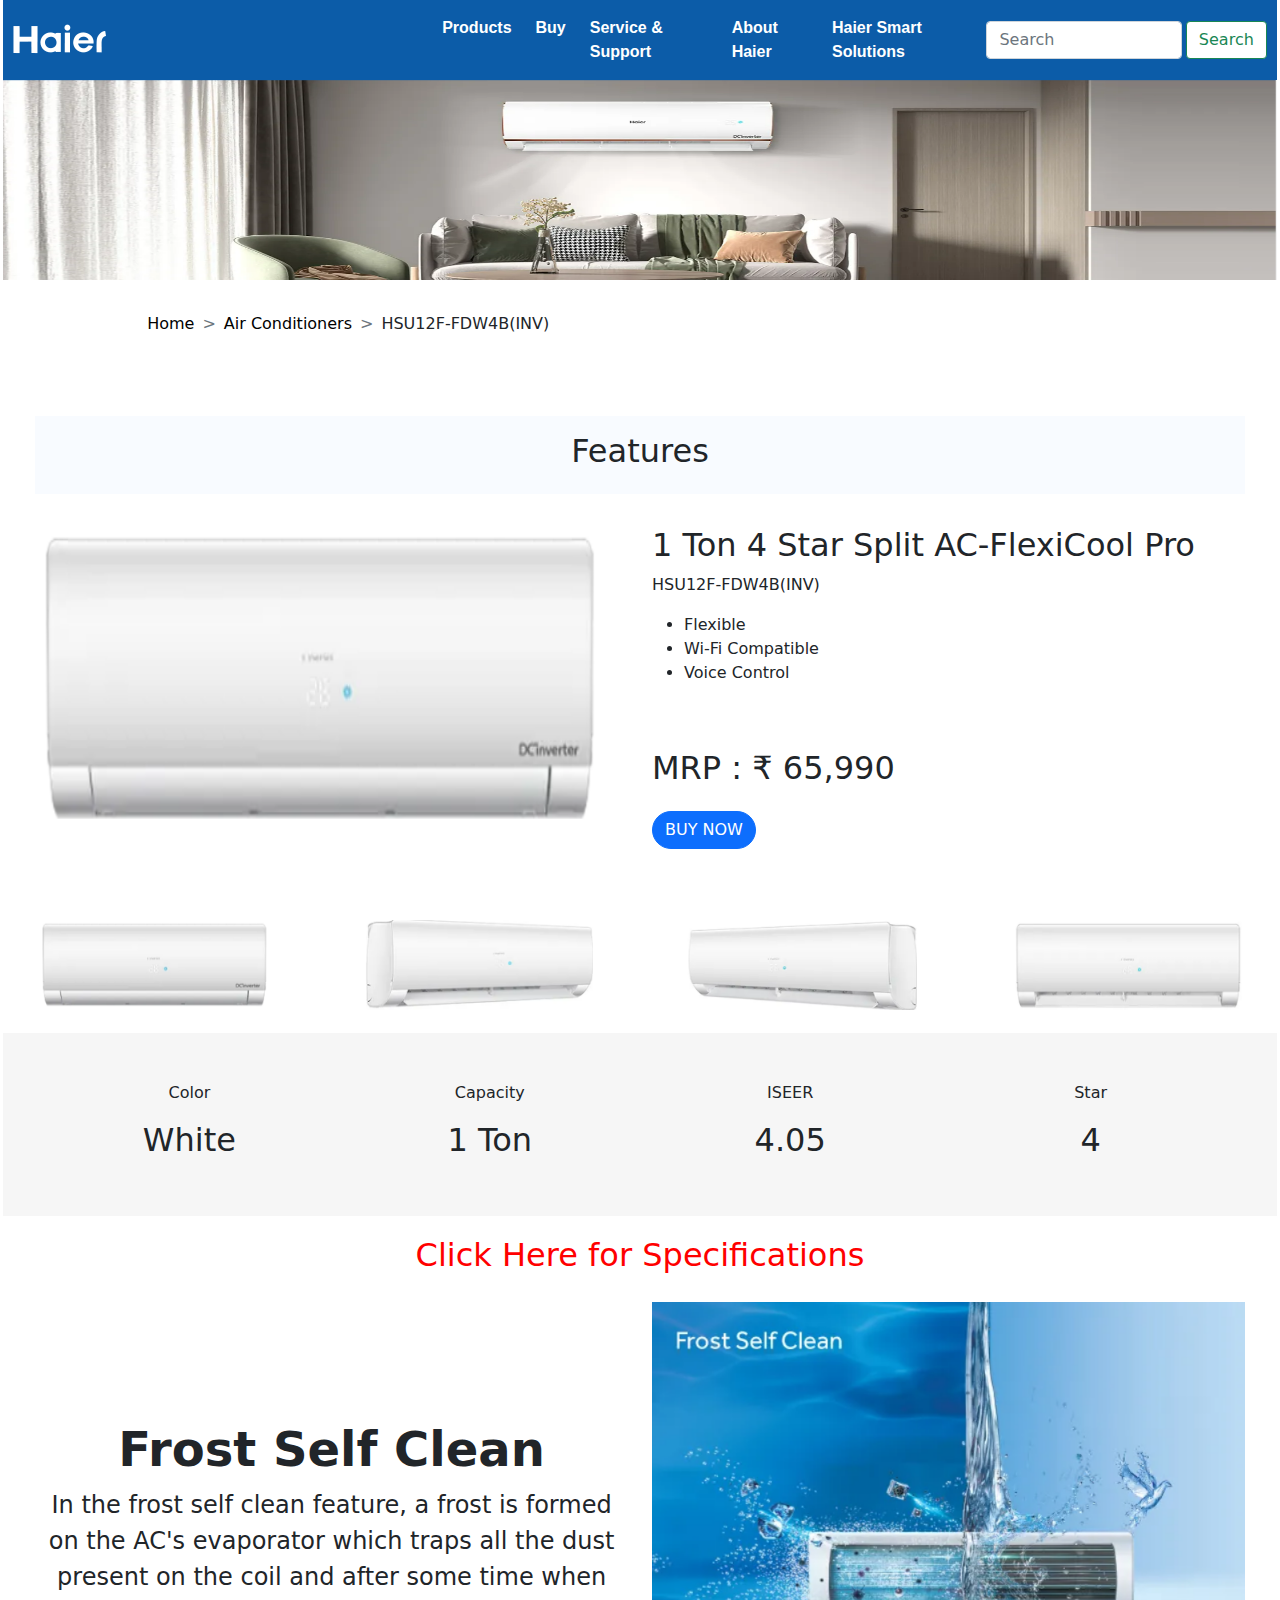
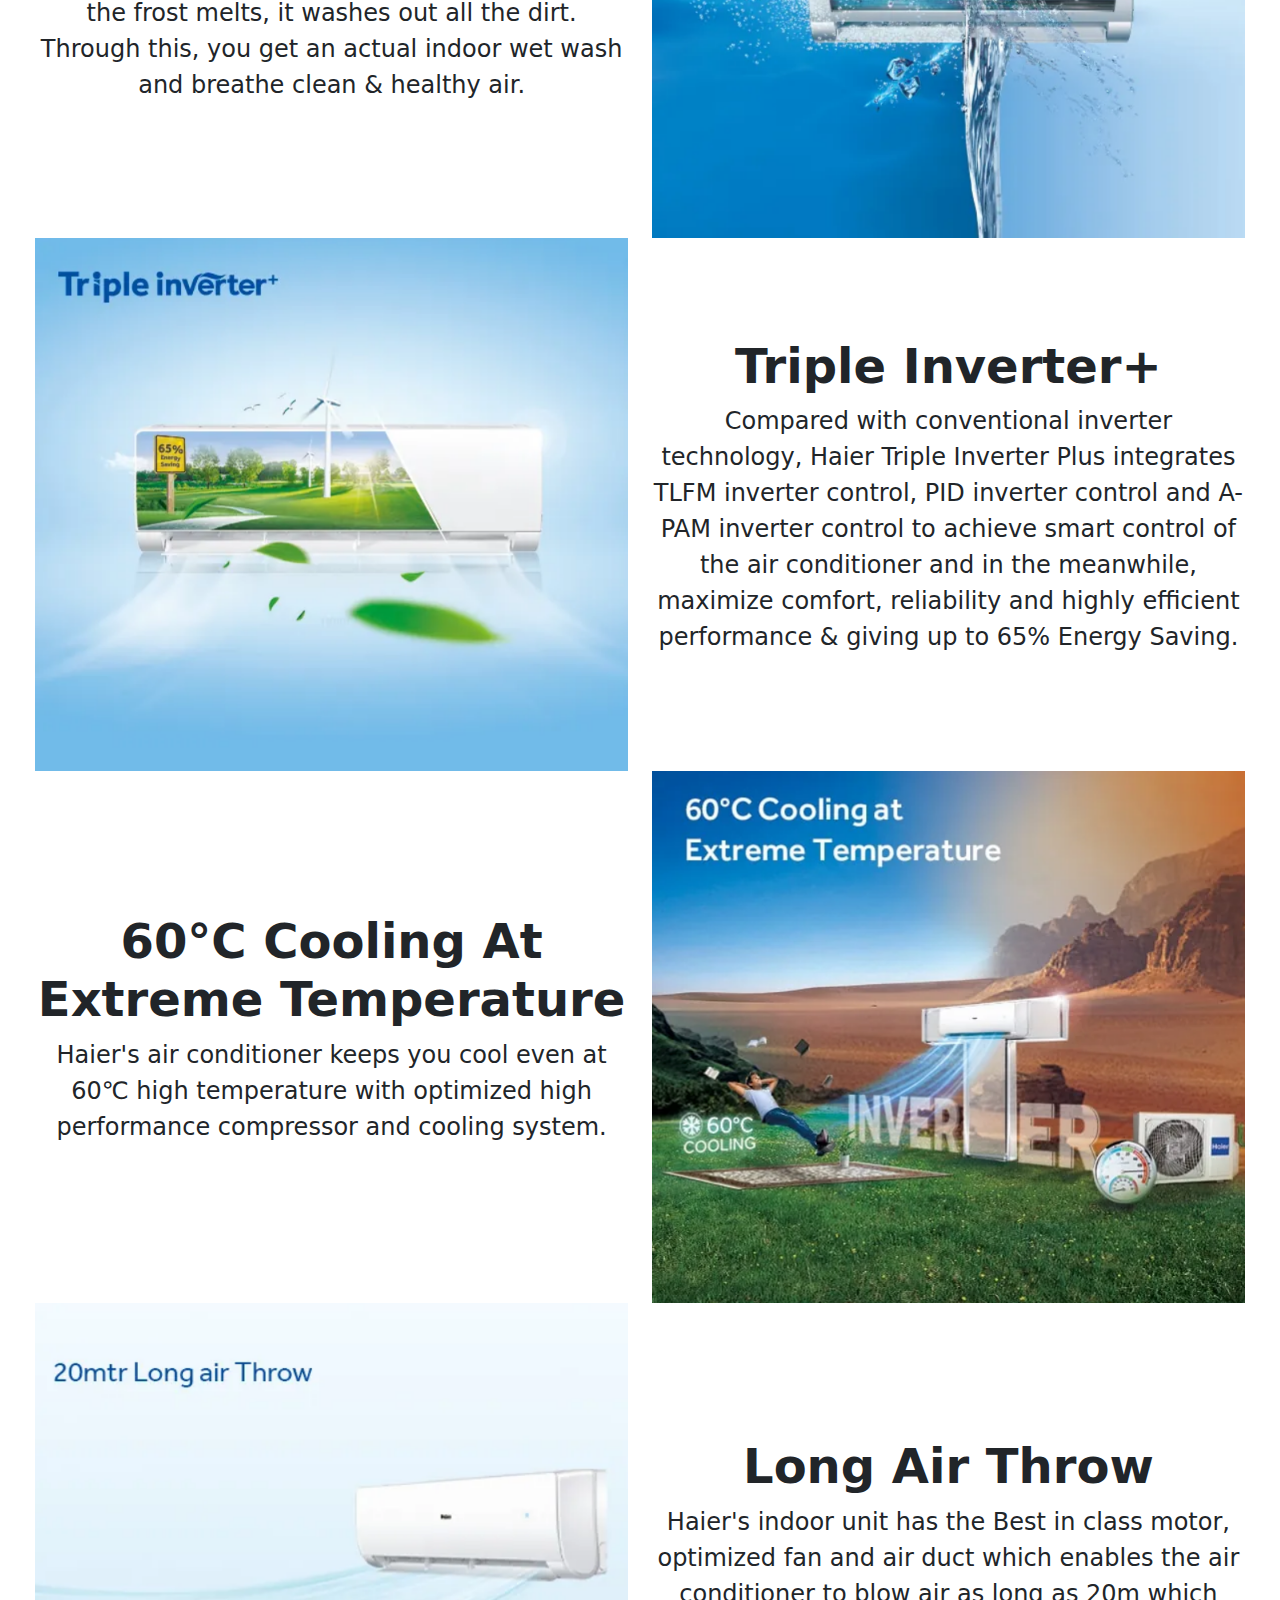
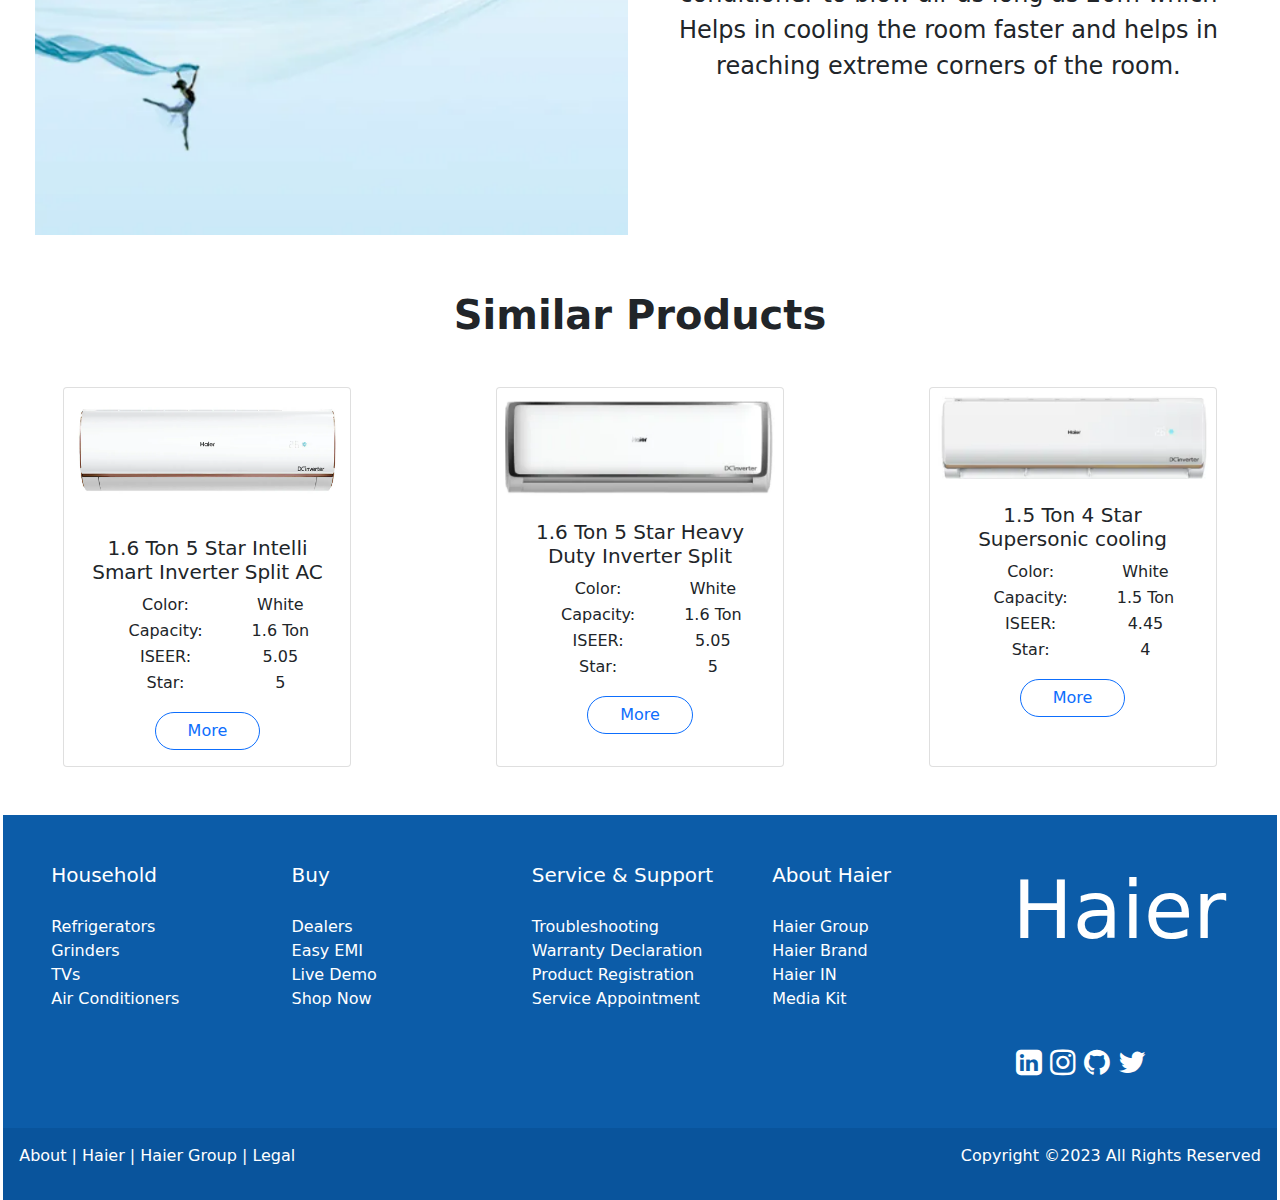
<file: more3.html>
<!DOCTYPE html>
<html lang="en">
<head>
  <meta charset="UTF-8">
  <meta http-equiv="X-UA-Compatible" content="IE=edge">
  <meta name="viewport" content="width=device-width, initial-scale=1.0">
  <title>AC</title>
  <link rel="stylesheet" href="https://cdnjs.cloudflare.com/ajax/libs/font-awesome/4.7.0/css/font-awesome.min.css">
  <link href="css/bootstrap.css" rel="stylesheet">
  <link rel="stylesheet" href="css/main.css">
</head>
<body>

  <div class="my-nav">
    <nav class="navbar navbar-expand-lg navbar-dark">
      <button class="navbar-toggler" type="button" data-bs-toggle="collapse" data-bs-target="#navbarSupportedContent" aria-controls="navbarSupportedContent" aria-expanded="false" aria-label="Toggle navigation">
        <span class="my-menu"><img src="images/menu.png"></span>
      </button>
      <a class="navbar-brand mx-auto" href="#"><img src="images/logo.png"></a>
      <div class="collapse navbar-collapse" id="navbarSupportedContent">
        <ul class="navbar-nav mr-auto">
          <li class="nav-item ms-2">
            <a class="nav-link text-white" href="#">Products</a>
          </li>
          <li class="nav-item ms-2">
            <a class="nav-link text-white" href="#">Buy</a>
          </li>
          <li class="nav-item ms-2">
            <a class="nav-link text-white" href="#">Service & Support</a>
          </li>
          <li class="nav-item ms-2">
            <a class="nav-link text-white" href="#">About Haier</a>
          </li>
          <li class="nav-item ms-2">
            <a class="nav-link text-white" href="#">Haier Smart Solutions</a>
          </li>
        </ul>
        <form class="form-inline my-2 my-lg-0 d-flex ms-auto">
          <input class="form-control mr-sm-2 ms-1" type="search" placeholder="Search" aria-label="Search">
          <button class="btn d-inline btn-outline-success my-2 my-sm-0 ms-1" type="submit">Search</button>
        </form>
      </div>
    </nav>
  </div>

  <section class="home-ac"> 
    <img src="images/home-ac.png" class="img-fluid" alt="HomeAcImage">
  </section>

  <section class="my-bread">
    <nav style="--bs-breadcrumb-divider: '>';" aria-label="breadcrumb">
      <ol class="breadcrumb">
        <li class="breadcrumb-item"><a href="index.html">Home</a></li>
        <li class="breadcrumb-item"><a href="ac.html">Air Conditioners</a></li>
        <li class="breadcrumb-item" aria-current="page">HSU12F-FDW4B(INV)</li>
      </ol>
    </nav>
  </section>

  <section class="features">
    <div class="feat">
      <h2>Features</h2>
    </div>
    <div class="row" style="padding-top: 2em;">
      <div class="col">
        <img class="ac-img" src="images/more3/ac.png" alt="ac">
      </div>
      <div class="col">
        <h2>1 Ton 4 Star Split AC-FlexiCool Pro</h2>
        <p>HSU12F-FDW4B(INV)</p>
        <ul>
          <li>Flexible</li>
          <li>Wi-Fi Compatible</li>
          <li>Voice Control</li>
        </ul>
        <h2 class="mrp">
          MRP : ₹ 65,990
        </h2>
        <div style="padding-top: 1em;">
          <a href="buy.html"><button type="button" class="btn btn-primary rounded-pill">BUY NOW</button></a>
        </div>
      </div>
    </div>
  </section>

  <section class="image-collection">
    <div class="row">
      <div class="col">
        <a class="btn" data-bs-toggle="collapse" href="#collapse1" role="button" aria-expanded="false" aria-controls="collapse1">
          <img class="img-front" src="images/more3/ac.png">
        </a>
        <div class="collapse" id="collapse1">
          <div class="card card-body">
            <img class="img-f" src="images/more3/ac.png">
          </div>
        </div>
      </div>
      <div class="col">
        <a class="btn" data-bs-toggle="collapse" href="#collapse2" role="button" aria-expanded="false" aria-controls="collapse2">
          <img class="img-front" src="images/more3/ac-1.png">
        </a>
        <div class="collapse" id="collapse2">
          <div class="card card-body">
            <img class="img-f" src="images/more3/ac-1.png">
          </div>
        </div>
      </div>
      <div class="col">
        <a class="btn" data-bs-toggle="collapse" href="#collapse3" role="button" aria-expanded="false" aria-controls="collapse3">
          <img class="img-front" src="images/more3/ac-2.png">
        </a>
        <div class="collapse" id="collapse3">
          <div class="card card-body">
            <img class="img-f" src="images/more3/ac-2.png">
          </div>
        </div>
      </div>
      <div class="col">
        <a class="btn" data-bs-toggle="collapse" href="#collapse4" role="button" aria-expanded="false" aria-controls="collapse4">
          <img class="img-front" src="images/more3/ac-3.png">
        </a>
        <div class="collapse" id="collapse4">
          <div class="card card-body">
            <img class="img-f" src="images/more3/ac-3.png">
          </div>
        </div>
      </div>
    </div>
  </section>

  <section class="spec">
    <div class="row">
      <div class="col">
        <p>Color</p>
        <h2>White</h2>
      </div>
      <div class="col">
        <p>Capacity</p>
        <h2>1 Ton</h2>
      </div>
      <div class="col">
        <p>ISEER</p>
        <h2>4.05</h2>
      </div>
      <div class="col">
        <p>Star</p>
        <h2>4</h2>
      </div>
    </div>
  </section>

  <section class="my-spec">
    <a class="btn" data-bs-toggle="collapse" href="#collapseSpec" role="button" aria-expanded="false" aria-controls="collapseSpec"> Click Here for Specifications</a>
    <div class="collapse" id="collapseSpec">
      <div class="card card-body">
        <div class="row">
          <div class="col" style="font-weight: bold; font-size: 1.5em;">Basic info</div>
          <div class="col">
            <table class="table table-borderless">
              <tbody class="spec-row">
                <tr>
                  <th scope="row">Tonnage:</th>
                  <td>1</td>
                </tr>
                <tr>
                  <th scope="row">ISEER:</th>
                  <td>4.05</td>
                </tr>
                <tr>
                  <th scope="row">Series:</th>
                  <td>FlexiCool Pro</td>
                </tr>
                <tr>
                  <th scope="row">Price:</th>
                  <td>65990</td>
                </tr>
                <tr>
                  <th scope="row">Type:</th>
                  <td>Split AC</td>
                </tr>
                <tr>
                  <th scope="row">Star Rating:</th>
                  <td>4</td>
                </tr>
              </tbody>
            </table>
          </div>
        </div>
        <hr>
        <div class="row">
          <div class="col" style="font-weight: bold; font-size: 1.5em;">Features & Warranty</div>
          <div class="col">
            <table class="table table-borderless">
              <tbody class="spec-row">
                <tr>
                  <th scope="row">100% Cooling Capacity:</th>
                  <td>3600</td>
                </tr>
                <tr>
                  <th scope="row">Refrigerant:</th>
                  <td>R-32</td>
                </tr>
                <tr>
                  <th scope="row">Dimension Indoor (W X D X H):</th>
                  <td>1008*225*318</td>
                </tr>
                <tr>
                  <th scope="row">Dimension Outdoor (W X D X H):</th>
                  <td>860*345*550</td>
                </tr>
                <tr>
                  <th scope="row">Remote Type:</th>
                  <td>LCD</td>
                </tr>
                <tr>
                  <th scope="row">Warranty Information:</th>
                  <td>5 Years</td>
                </tr>
              </tbody>
            </table>
          </div>
        </div>
        <hr>
        <div class="row">
          <div class="col" style="font-weight: bold; font-size: 1.5em;">Origin</div>
          <div class="col">
            <table class="table table-borderless">
              <tbody class="spec-row">
                <tr>
                  <th  scope="row">Manufactured by/ Imported by:</th>
                  <td>Haier Appliances India Pvt Ltd</td>
                </tr>
                <tr>
                  <th scope="row">Country Of Origin:</th>
                  <td>India</td>
                </tr>
              </tbody>
            </table>
          </div>
        </div>
        <hr>
      </div>
    </div>
  </section>
  
  <section class="description">
    <div class="row">
      <div class="col my-auto">
        <h1 class="head">Frost Self Clean</h1>
        <p class="para">In the frost self clean feature, a frost is formed on the AC's evaporator which traps all the dust present on the coil and after some time when the frost melts, it washes out all the dirt. Through this, you get an actual indoor wet wash and breathe clean & healthy air.</p>
      </div>
      <div class="col">
        <img class="col-img" src="images/col1.png">
      </div>
    </div>
    <div class="row">
      <div class="col">
        <img class="col-img" src="images/col2.png">
      </div>
      <div class="col my-auto">
        <h1 class="head">Triple Inverter+</h1>
        <p class="para">Compared with conventional inverter technology, Haier Triple Inverter Plus integrates TLFM inverter control, PID inverter control and A-PAM inverter control to achieve smart control of the air conditioner and in the meanwhile, maximize comfort, reliability and highly efficient performance & giving up to 65% Energy Saving.</p>
      </div>
    </div>
    <div class="row">
      <div class="col my-auto">
        <h1 class="head">60°C Cooling At Extreme Temperature</h1>
        <p class="para">Haier's air conditioner keeps you cool even at 60℃ high temperature with optimized high performance compressor and cooling system.</p>
      </div>
      <div class="col">
        <img class="col-img" src="images/col3.png">
      </div>
    </div>
    <div class="row">
      <div class="col">
        <img class="col-img" src="images/col4.png">
      </div>
      <div class="col my-auto">
        <h1 class="head">Long Air Throw</h1>
        <p class="para">Haier's indoor unit has the Best in class motor, optimized fan and air duct which enables the air conditioner to blow air as long as 20m which Helps in cooling the room faster and helps in reaching extreme corners of the room.</p>
      </div>
    </div>
  </section>

  <section class="similar">
    <h1>Similar Products</h1>
    <div class="row">
      <div class="col" style="text-align: center;">
        <div class="card" style="width: 18rem;">
          <img src="images/similar1.png" class="card-img-top" alt="Similar1">
          <div class="card-body">
            <h5 class="card-title">1.6 Ton 5 Star Intelli Smart Inverter Split AC</h5>
            <table class="card-text">
              <tr>
                <td>Color:</td>
                <td>White</td>
              </tr>
              <tr>
                <td>Capacity:</td>
                <td>1.6 Ton</td>
              </tr>
              <tr>
                <td>ISEER:</td>
                <td>5.05</td>
              </tr>
              <tr>
                <td>Star:</td>
                <td>5</td>
              </tr>
            </table>
            <div class="more">
              <a href="more1.html" style="padding-left: 2em; padding-right: 2em;" class="btn btn-outline-primary rounded-pill">More</a>
            </div>
          </div>
        </div>
      </div>
      <div class="col" style="text-align: center;">
        <div class="card" style="width: 18rem;">
          <img src="images/similar2.png" class="card-img-top" alt="Similar3">
          <div class="card-body">
            <h5 class="card-title">1.6 Ton 5 Star Heavy Duty Inverter Split</h5>
            <table class="card-text">
              <tr>
                <td>Color:</td>
                <td>White</td>
              </tr>
              <tr>
                <td>Capacity:</td>
                <td>1.6 Ton</td>
              </tr>
              <tr>
                <td>ISEER:</td>
                <td>5.05</td>
              </tr>
              <tr>
                <td>Star:</td>
                <td>5</td>
              </tr>
            </table>
            <div class="more">
              <a href="more2.html" style="padding-left: 2em; padding-right: 2em;" class="btn btn-outline-primary rounded-pill">More</a>
            </div>
          </div>
        </div>
      </div>
      <div class="col" style="text-align: center;">
        <div class="card" style="width: 18rem;">
          <img src="images/similar4.png" class="card-img-top" alt="Similar4">
          <div class="card-body">
            <h5 class="card-title">1.5 Ton 4 Star Supersonic cooling</h5>
            <table class="card-text">
              <tr>
                <td>Color:</td>
                <td>White</td>
              </tr>
              <tr>
                <td>Capacity:</td>
                <td>1.5 Ton</td>
              </tr>
              <tr>
                <td>ISEER:</td>
                <td>4.45</td>
              </tr>
              <tr>
                <td>Star:</td>
                <td>4</td>
              </tr>
            </table>
            <div class="more">
              <a href="more4.html" style="padding-left: 2em; padding-right: 2em;" class="btn btn-outline-primary rounded-pill">More</a>
            </div>
          </div>
        </div>
      </div>
    </div>
  </section>

  <section class="links">
    <div class="foot-links">
      <div class="row">
        <div class="col">
          <div class="contents">
            <h5>Household</h5>
            <a href="#">Refrigerators</a>
            <a href="#">Grinders</a>
            <a href="#">TVs</a>
            <a href="#">Air Conditioners</a>
          </div>
        </div>
        <div class="col">
          <div class="contents">
            <h5>Buy</h5>
            <a href="#">Dealers</a>
            <a href="#">Easy EMI</a>
            <a href="#">Live Demo</a>
            <a href="#">Shop Now</a>
          </div>
        </div>
        <div class="col">
          <div class="contents">
            <h5>Service & Support</h5>
            <a href="#">Troubleshooting</a>
            <a href="#">Warranty Declaration</a>
            <a href="#">Product Registration</a>
            <a href="#">Service Appointment</a>
          </div>
        </div>
        <div class="col">
          <div class="contents">
            <h5>About Haier</h5>
            <a href="#">Haier Group</a>
            <a href="#">Haier Brand</a>
            <a href="#">Haier IN</a>
            <a href="#">Media Kit</a>
          </div>
        </div>
        <div class="col">
          <div class="contents">
            <a href="index.html"><h5 style="font-size: 5em;">Haier</h5></a>
            <div class="icons">
              <a href="https://www.linkedin.com/in/lokanath-prabhu-b4562921b" class="fa fa-linkedin-square"></a>
              <a href="https://instagram.com/lokanath_18?igshid=ZDdkNTZiNTM=" class="fa fa-instagram"></a>
              <a href="https://github.com/Lokanath18" class="fa fa-github"></a>
              <a href="https://twitter.com/lokanath_18" class="fa fa-twitter"></a>
            </div>
          </div>
        </div>
      </div>
    </div>
  </section>

  <footer class="foot">
    <div class="my-foot">
      <p>About | Haier | Haier Group | Legal</p>
      <p>Copyright &copy;2023 All Rights Reserved</p>
    </div>
  </footer>

  <script src="js/bootstrap.js"></script>
</body>
</html>
</file>
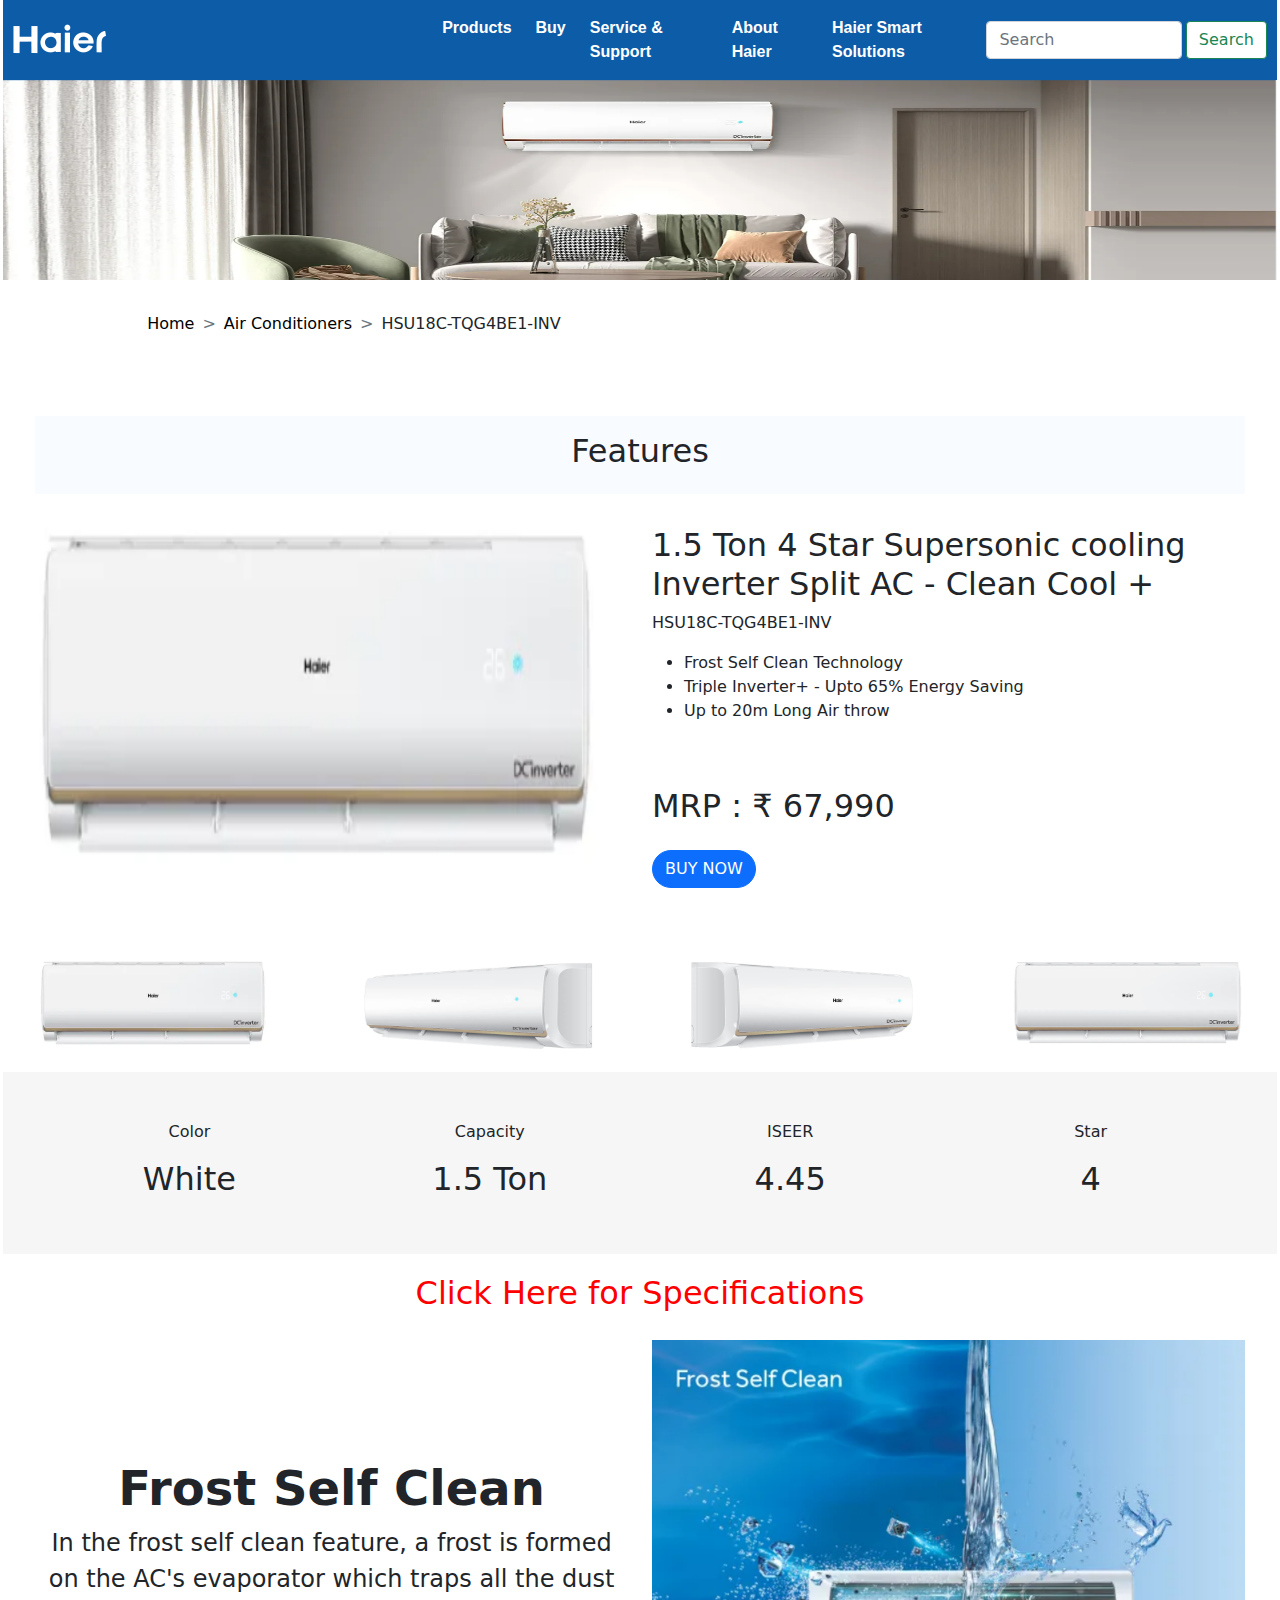
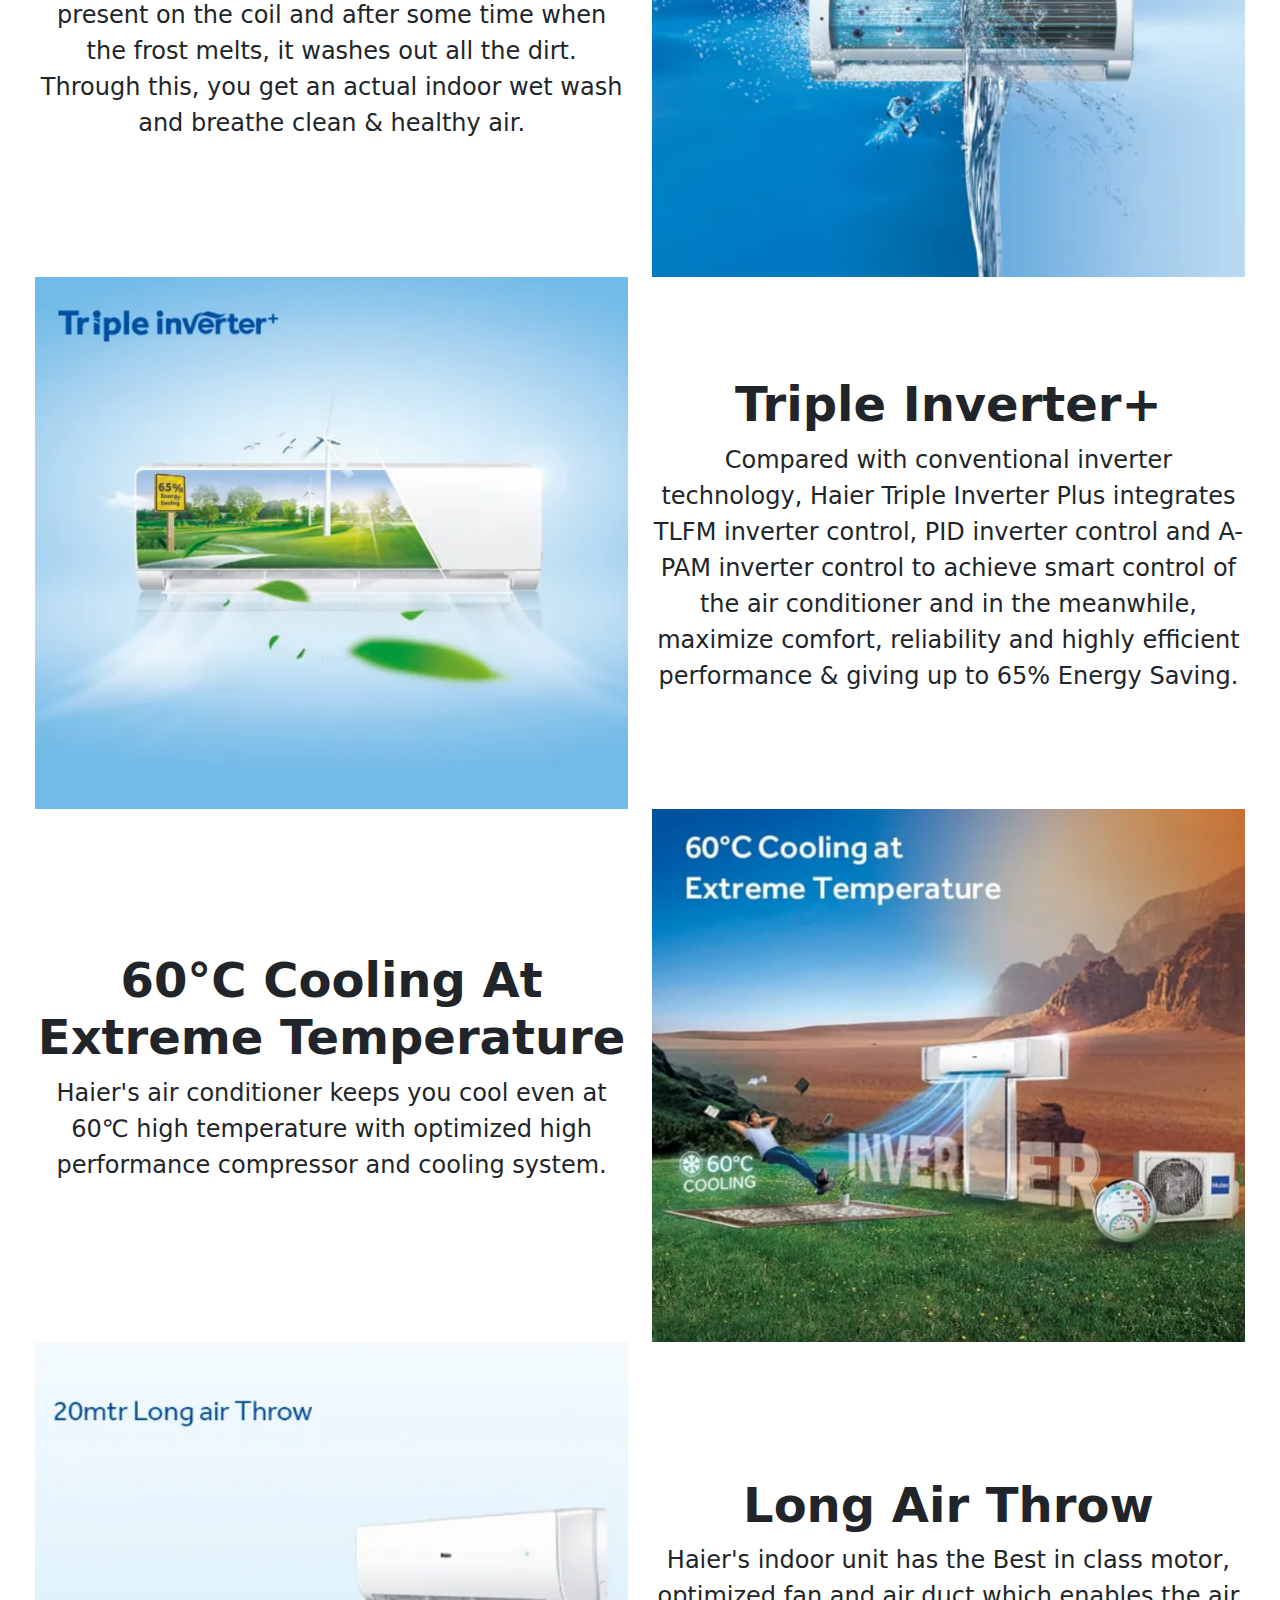
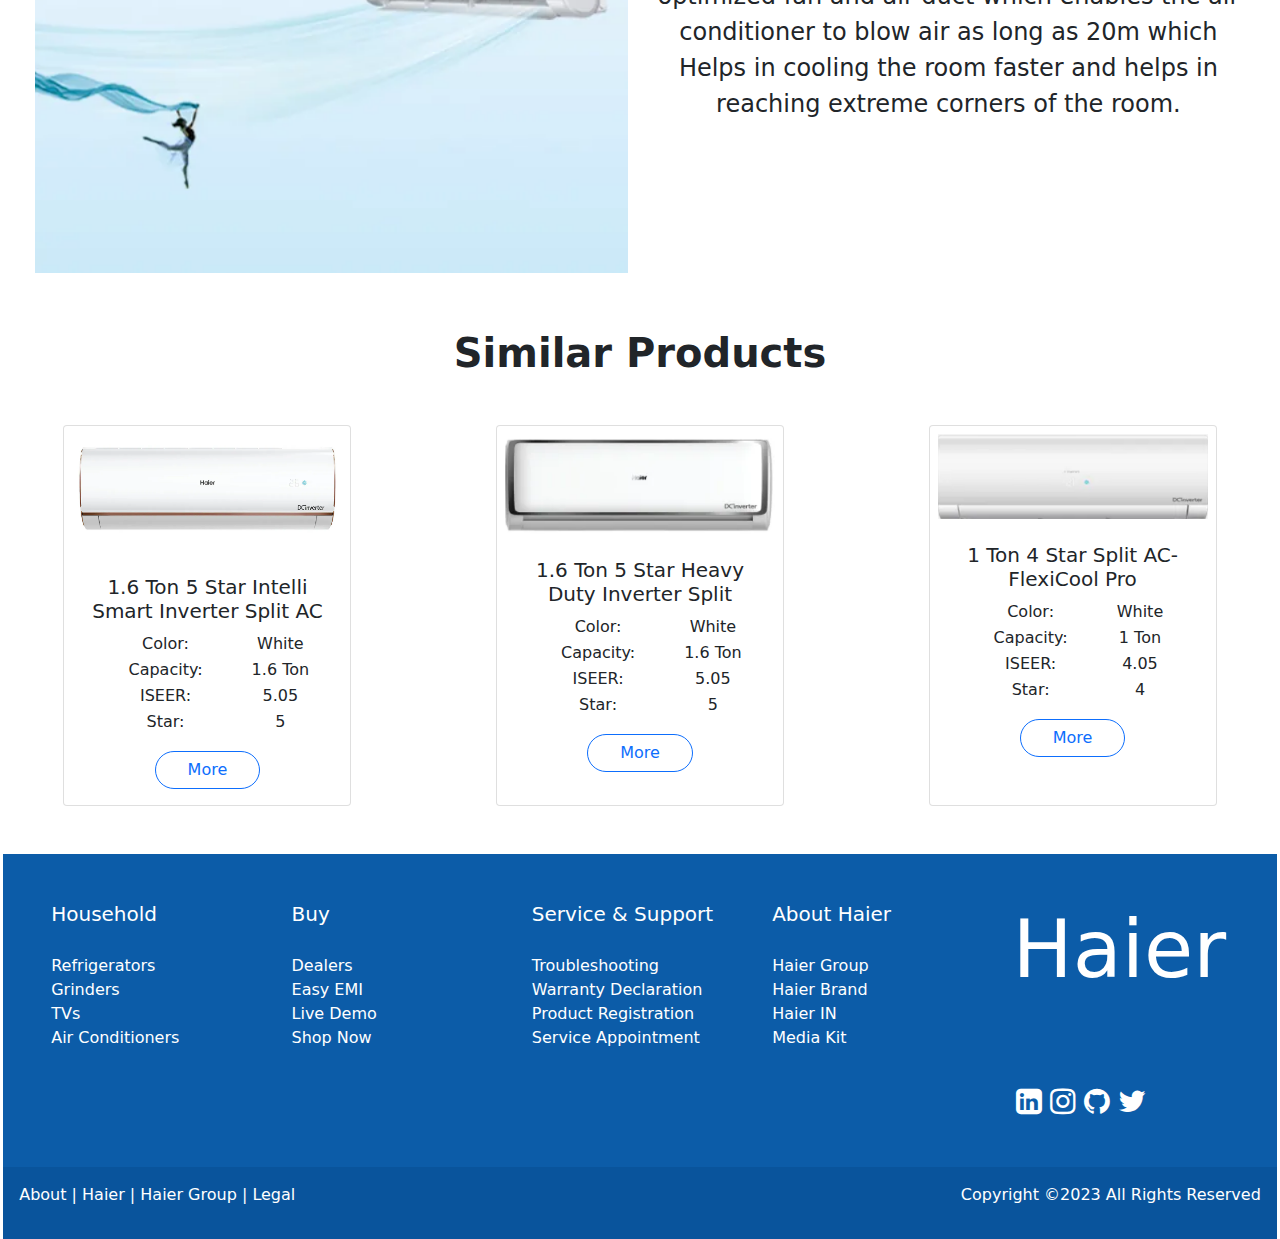
<file: more4.html>
<!DOCTYPE html>
<html lang="en">
<head>
  <meta charset="UTF-8">
  <meta http-equiv="X-UA-Compatible" content="IE=edge">
  <meta name="viewport" content="width=device-width, initial-scale=1.0">
  <title>AC</title>
  <link rel="stylesheet" href="https://cdnjs.cloudflare.com/ajax/libs/font-awesome/4.7.0/css/font-awesome.min.css">
  <link href="css/bootstrap.css" rel="stylesheet">
  <link rel="stylesheet" href="css/main.css">
</head>
<body>

  <div class="my-nav">
    <nav class="navbar navbar-expand-lg navbar-dark">
      <button class="navbar-toggler" type="button" data-bs-toggle="collapse" data-bs-target="#navbarSupportedContent" aria-controls="navbarSupportedContent" aria-expanded="false" aria-label="Toggle navigation">
        <span class="my-menu"><img src="images/menu.png"></span>
      </button>
      <a class="navbar-brand mx-auto" href="#"><img src="images/logo.png"></a>
      <div class="collapse navbar-collapse" id="navbarSupportedContent">
        <ul class="navbar-nav mr-auto">
          <li class="nav-item ms-2">
            <a class="nav-link text-white" href="#">Products</a>
          </li>
          <li class="nav-item ms-2">
            <a class="nav-link text-white" href="#">Buy</a>
          </li>
          <li class="nav-item ms-2">
            <a class="nav-link text-white" href="#">Service & Support</a>
          </li>
          <li class="nav-item ms-2">
            <a class="nav-link text-white" href="#">About Haier</a>
          </li>
          <li class="nav-item ms-2">
            <a class="nav-link text-white" href="#">Haier Smart Solutions</a>
          </li>
        </ul>
        <form class="form-inline my-2 my-lg-0 d-flex ms-auto">
          <input class="form-control mr-sm-2 ms-1" type="search" placeholder="Search" aria-label="Search">
          <button class="btn d-inline btn-outline-success my-2 my-sm-0 ms-1" type="submit">Search</button>
        </form>
      </div>
    </nav>
  </div>

  <section class="home-ac"> 
    <img src="images/home-ac.png" class="img-fluid" alt="HomeAcImage">
  </section>

  <section class="my-bread">
    <nav style="--bs-breadcrumb-divider: '>';" aria-label="breadcrumb">
      <ol class="breadcrumb">
        <li class="breadcrumb-item"><a href="index.html">Home</a></li>
        <li class="breadcrumb-item"><a href="ac.html">Air Conditioners</a></li>
        <li class="breadcrumb-item" aria-current="page">HSU18C-TQG4BE1-INV</li>
      </ol>
    </nav>
  </section>

  <section class="features">
    <div class="feat">
      <h2>Features</h2>
    </div>
    <div class="row" style="padding-top: 2em;">
      <div class="col">
        <img class="ac-img" src="images/more4/ac.png" alt="ac">
      </div>
      <div class="col">
        <h2>1.5 Ton 4 Star Supersonic cooling Inverter Split AC - Clean Cool +</h2>
        <p>HSU18C-TQG4BE1-INV</p>
        <ul>
          <li>Frost Self Clean Technology</li>
          <li>Triple Inverter+ - Upto 65% Energy Saving</li>
          <li>Up to 20m Long Air throw</li>
        </ul>
        <h2 class="mrp">
          MRP : ₹ 67,990
        </h2>
        <div style="padding-top: 1em;">
          <a href="buy.html"><button type="button" class="btn btn-primary rounded-pill">BUY NOW</button></a>
        </div>
      </div>
    </div>
  </section>

  <section class="image-collection">
    <div class="row">
      <div class="col">
        <a class="btn" data-bs-toggle="collapse" href="#collapse1" role="button" aria-expanded="false" aria-controls="collapse1">
          <img class="img-front" src="images/more4/ac.png">
        </a>
        <div class="collapse" id="collapse1">
          <div class="card card-body">
            <img class="img-f" src="images/more4/ac.png">
          </div>
        </div>
      </div>
      <div class="col">
        <a class="btn" data-bs-toggle="collapse" href="#collapse2" role="button" aria-expanded="false" aria-controls="collapse2">
          <img class="img-front" src="images/more4/ac-1.png">
        </a>
        <div class="collapse" id="collapse2">
          <div class="card card-body">
            <img class="img-f" src="images/more4/ac-1.png">
          </div>
        </div>
      </div>
      <div class="col">
        <a class="btn" data-bs-toggle="collapse" href="#collapse3" role="button" aria-expanded="false" aria-controls="collapse3">
          <img class="img-front" src="images/more4/ac-2.png">
        </a>
        <div class="collapse" id="collapse3">
          <div class="card card-body">
            <img class="img-f" src="images/more4/ac-2.png">
          </div>
        </div>
      </div>
      <div class="col">
        <a class="btn" data-bs-toggle="collapse" href="#collapse4" role="button" aria-expanded="false" aria-controls="collapse4">
          <img class="img-front" src="images/more4/ac-3.png">
        </a>
        <div class="collapse" id="collapse4">
          <div class="card card-body">
            <img class="img-f" src="images/more4/ac-3.png">
          </div>
        </div>
      </div>
    </div>
  </section>

  <section class="spec">
    <div class="row">
      <div class="col">
        <p>Color</p>
        <h2>White</h2>
      </div>
      <div class="col">
        <p>Capacity</p>
        <h2>1.5 Ton</h2>
      </div>
      <div class="col">
        <p>ISEER</p>
        <h2>4.45</h2>
      </div>
      <div class="col">
        <p>Star</p>
        <h2>4</h2>
      </div>
    </div>
  </section>

  <section class="my-spec">
    <a class="btn" data-bs-toggle="collapse" href="#collapseSpec" role="button" aria-expanded="false" aria-controls="collapseSpec"> Click Here for Specifications</a>
    <div class="collapse" id="collapseSpec">
      <div class="card card-body">
        <div class="row">
          <div class="col" style="font-weight: bold; font-size: 1.5em;">Basic info</div>
          <div class="col">
            <table class="table table-borderless">
              <tbody class="spec-row">
                <tr>
                  <th scope="row">Tonnage:</th>
                  <td>1.5</td>
                </tr>
                <tr>
                  <th scope="row">ISEER:</th>
                  <td>4.45</td>
                </tr>
                <tr>
                  <th scope="row">Series:</th>
                  <td>Inverter</td>
                </tr>
                <tr>
                  <th scope="row">Price:</th>
                  <td>67990</td>
                </tr>
                <tr>
                  <th scope="row">Type:</th>
                  <td>Split AC</td>
                </tr>
                <tr>
                  <th scope="row">Star Rating:</th>
                  <td>4</td>
                </tr>
              </tbody>
            </table>
          </div>
        </div>
        <hr>
        <div class="row">
          <div class="col" style="font-weight: bold; font-size: 1.5em;">Features & Warranty</div>
          <div class="col">
            <table class="table table-borderless">
              <tbody class="spec-row">
                <tr>
                  <th scope="row">100% Cooling Capacity:</th>
                  <td>5100</td>
                </tr>
                <tr>
                  <th scope="row">Refrigerant:</th>
                  <td>R-32</td>
                </tr>
                <tr>
                  <th scope="row">Dimension Indoor (W X D X H):</th>
                  <td>910*210*310</td>
                </tr>
                <tr>
                  <th scope="row">Dimension Outdoor (W X D X H):</th>
                  <td>780*295*545</td>
                </tr>
                <tr>
                  <th scope="row">Remote Type:</th>
                  <td>LCD</td>
                </tr>
                <tr>
                  <th scope="row">Warranty Information:</th>
                  <td>5 Years</td>
                </tr>
              </tbody>
            </table>
          </div>
        </div>
        <hr>
        <div class="row">
          <div class="col" style="font-weight: bold; font-size: 1.5em;">Origin</div>
          <div class="col">
            <table class="table table-borderless">
              <tbody class="spec-row">
                <tr>
                  <th  scope="row">Manufactured by/ Imported by:</th>
                  <td>Haier Appliances India Pvt Ltd</td>
                </tr>
                <tr>
                  <th scope="row">Country Of Origin:</th>
                  <td>India</td>
                </tr>
              </tbody>
            </table>
          </div>
        </div>
        <hr>
      </div>
    </div>
  </section>
  
  <section class="description">
    <div class="row">
      <div class="col my-auto">
        <h1 class="head">Frost Self Clean</h1>
        <p class="para">In the frost self clean feature, a frost is formed on the AC's evaporator which traps all the dust present on the coil and after some time when the frost melts, it washes out all the dirt. Through this, you get an actual indoor wet wash and breathe clean & healthy air.</p>
      </div>
      <div class="col">
        <img class="col-img" src="images/col1.png">
      </div>
    </div>
    <div class="row">
      <div class="col">
        <img class="col-img" src="images/col2.png">
      </div>
      <div class="col my-auto">
        <h1 class="head">Triple Inverter+</h1>
        <p class="para">Compared with conventional inverter technology, Haier Triple Inverter Plus integrates TLFM inverter control, PID inverter control and A-PAM inverter control to achieve smart control of the air conditioner and in the meanwhile, maximize comfort, reliability and highly efficient performance & giving up to 65% Energy Saving.</p>
      </div>
    </div>
    <div class="row">
      <div class="col my-auto">
        <h1 class="head">60°C Cooling At Extreme Temperature</h1>
        <p class="para">Haier's air conditioner keeps you cool even at 60℃ high temperature with optimized high performance compressor and cooling system.</p>
      </div>
      <div class="col">
        <img class="col-img" src="images/col3.png">
      </div>
    </div>
    <div class="row">
      <div class="col">
        <img class="col-img" src="images/col4.png">
      </div>
      <div class="col my-auto">
        <h1 class="head">Long Air Throw</h1>
        <p class="para">Haier's indoor unit has the Best in class motor, optimized fan and air duct which enables the air conditioner to blow air as long as 20m which Helps in cooling the room faster and helps in reaching extreme corners of the room.</p>
      </div>
    </div>
  </section>

  <section class="similar">
    <h1>Similar Products</h1>
    <div class="row">
      <div class="col" style="text-align: center;">
        <div class="card" style="width: 18rem;">
          <img src="images/similar1.png" class="card-img-top" alt="Similar1">
          <div class="card-body">
            <h5 class="card-title">1.6 Ton 5 Star Intelli Smart Inverter Split AC</h5>
            <table class="card-text">
              <tr>
                <td>Color:</td>
                <td>White</td>
              </tr>
              <tr>
                <td>Capacity:</td>
                <td>1.6 Ton</td>
              </tr>
              <tr>
                <td>ISEER:</td>
                <td>5.05</td>
              </tr>
              <tr>
                <td>Star:</td>
                <td>5</td>
              </tr>
            </table>
            <div class="more">
              <a href="more1.html" style="padding-left: 2em; padding-right: 2em;" class="btn btn-outline-primary rounded-pill">More</a>
            </div>
          </div>
        </div>
      </div>
      <div class="col" style="text-align: center;">
        <div class="card" style="width: 18rem;">
          <img src="images/similar2.png" class="card-img-top" alt="Similar3">
          <div class="card-body">
            <h5 class="card-title">1.6 Ton 5 Star Heavy Duty Inverter Split</h5>
            <table class="card-text">
              <tr>
                <td>Color:</td>
                <td>White</td>
              </tr>
              <tr>
                <td>Capacity:</td>
                <td>1.6 Ton</td>
              </tr>
              <tr>
                <td>ISEER:</td>
                <td>5.05</td>
              </tr>
              <tr>
                <td>Star:</td>
                <td>5</td>
              </tr>
            </table>
            <div class="more">
              <a href="more2.html" style="padding-left: 2em; padding-right: 2em;" class="btn btn-outline-primary rounded-pill">More</a>
            </div>
          </div>
        </div>
      </div>
      <div class="col" style="text-align: center;">
        <div class="card" style="width: 18rem;">
          <img src="images/similar3.png" class="card-img-top" alt="Similar3">
          <div class="card-body">
            <h5 class="card-title">1 Ton 4 Star Split AC-FlexiCool Pro</h5>
            <table class="card-text">
              <tr>
                <td>Color:</td>
                <td>White</td>
              </tr>
              <tr>
                <td>Capacity:</td>
                <td>1 Ton</td>
              </tr>
              <tr>
                <td>ISEER:</td>
                <td>4.05</td>
              </tr>
              <tr>
                <td>Star:</td>
                <td>4</td>
              </tr>
            </table>
            <div class="more">
              <a href="more3.html" style="padding-left: 2em; padding-right: 2em;" class="btn btn-outline-primary rounded-pill">More</a>
            </div>
          </div>
        </div>
      </div>
    </div>
  </section>

  <section class="links">
    <div class="foot-links">
      <div class="row">
        <div class="col">
          <div class="contents">
            <h5>Household</h5>
            <a href="#">Refrigerators</a>
            <a href="#">Grinders</a>
            <a href="#">TVs</a>
            <a href="#">Air Conditioners</a>
          </div>
        </div>
        <div class="col">
          <div class="contents">
            <h5>Buy</h5>
            <a href="#">Dealers</a>
            <a href="#">Easy EMI</a>
            <a href="#">Live Demo</a>
            <a href="#">Shop Now</a>
          </div>
        </div>
        <div class="col">
          <div class="contents">
            <h5>Service & Support</h5>
            <a href="#">Troubleshooting</a>
            <a href="#">Warranty Declaration</a>
            <a href="#">Product Registration</a>
            <a href="#">Service Appointment</a>
          </div>
        </div>
        <div class="col">
          <div class="contents">
            <h5>About Haier</h5>
            <a href="#">Haier Group</a>
            <a href="#">Haier Brand</a>
            <a href="#">Haier IN</a>
            <a href="#">Media Kit</a>
          </div>
        </div>
        <div class="col">
          <div class="contents">
            <a href="index.html"><h5 style="font-size: 5em;">Haier</h5></a>
            <div class="icons">
              <a href="https://www.linkedin.com/in/lokanath-prabhu-b4562921b" class="fa fa-linkedin-square"></a>
              <a href="https://instagram.com/lokanath_18?igshid=ZDdkNTZiNTM=" class="fa fa-instagram"></a>
              <a href="https://github.com/Lokanath18" class="fa fa-github"></a>
              <a href="https://twitter.com/lokanath_18" class="fa fa-twitter"></a>
            </div>
          </div>
        </div>
      </div>
    </div>
  </section>

  <footer class="foot">
    <div class="my-foot">
      <p>About | Haier | Haier Group | Legal</p>
      <p>Copyright &copy;2023 All Rights Reserved</p>
    </div>
  </footer>

  <script src="js/bootstrap.js"></script>
</body>
</html>
</file>
<file: css/main.css>
html {
  padding-left: 0.2em;
  padding-right: 0.2em;
}

body {
  overflow-x: hidden;
}

.my-nav {
  padding: 0.5em;
  background-color: rgb(12, 92, 168);
  font-weight: bold;
}
.my-nav a {
  font-family: effra-regular, arial;
  font-style: none;
}
.my-nav .btn {
  background-color: white;
}
.my-nav .my-menu img {
  width: 30px;
}

.home-ac img {
  width: 100%;
  height: 200px;
}

.my-bread {
  padding: 2em;
  padding-left: 9em;
  align-items: center;
}
.my-bread a {
  text-decoration: none;
  color: black;
}

.features {
  padding: 2em;
}
.features .feat {
  text-align: center;
  text-decoration: none;
  background-color: rgb(248, 251, 255);
  padding: 1em;
}
.features .feat h2 {
  font-size: 2em;
}
.features .feat a {
  text-decoration: none;
  color: white;
}
.features .col img {
  height: 95%;
  width: 95%;
}
.features .col h2 {
  font-size: 2em;
}
.features .col .mrp {
  padding-top: 1.5em;
}

.spec {
  text-align: center;
  background-color: rgb(246, 246, 246);
  padding: 3em;
}

.image-collection .img-front {
  height: 90px;
  width: 230px;
}
.image-collection .img-f {
  height: 100%;
  width: 100%;
}
.image-collection .row {
  padding-top: 2em;
  padding-bottom: 1em;
}
.image-collection .col {
  text-align: center;
}

.description {
  padding: 1em;
  padding-left: 2em;
  padding-right: 2em;
  text-align: center;
}
.description .col-img {
  width: 100%;
  height: 100%;
}
.description .head {
  font-weight: bold;
  font-size: 3em;
}
.description .para {
  font-size: 1.5em;
}

.my-spec {
  text-align: center;
  padding: 0;
  margin-top: 0.5em;
}
.my-spec .btn {
  font-size: 2em;
  color: red;
}
.my-spec .spec-row {
  text-align: left;
}
.my-spec td {
  padding-right: 5em;
  text-align: right;
}

.similar {
  padding-bottom: 3em;
}
.similar h1 {
  font-weight: bold;
  text-align: center;
  padding: 1em;
}
.similar .card-body {
  text-align: center;
}
.similar img {
  padding: 0.5em;
}
.similar td {
  padding-left: 3em;
}
.similar .col {
  display: flex;
  justify-content: space-evenly;
}
.similar .more {
  padding-top: 1em;
}

.links {
  padding: 3em;
  color: white;
  background-color: rgb(12, 92, 168);
}
.links h5 {
  padding-bottom: 1em;
}
.links .contents {
  display: flex;
  flex-direction: column;
}
.links a {
  text-decoration: none;
  color: white;
}
.links a:hover {
  color: red;
}
.links .icons .fa {
  padding-left: 0.1em;
  font-size: 30px;
}

.foot .my-foot {
  background-color: rgb(9, 84, 156);
  color: white;
  padding: 1em;
  display: flex;
  justify-content: space-between;
}

@media only screen and (max-width: 680px) {
  html {
    padding: 0;
  }
  body {
    overflow-x: hidden;
  }
  .my-nav {
    padding: 0;
    position: relative;
  }
  .my-nav .navbar-brand a {
    padding-right: 10px;
  }
  .my-nav .navbar-toggler {
    position: absolute;
    right: 2px;
    top: 4px;
    transform: scaleX(-1);
  }
  .product img {
    height: 100%;
    width: 100%;
  }
  .my-bread {
    text-align: left;
    padding: 0;
  }
  .features .row {
    display: grid;
  }
  .image-collection .row {
    display: grid;
  }
  .spec .row {
    display: grid;
  }
  .spec p {
    padding-top: 2em;
  }
  .my-spec .row {
    display: flex;
    flex-direction: column;
  }
  .my-spec td {
    padding-right: 0;
  }
  .description .row {
    display: grid;
    padding-bottom: 3em;
  }
  .similar h1 {
    text-align: center;
  }
  .similar .col {
    display: grid;
    padding: 1em;
  }
  .links .col {
    padding-top: 3em;
  }
  .my-foot {
    display: flex;
    flex-direction: column;
  }
}
@media only screen and (min-width: 680px) {
  .my-nav {
    padding: 0;
    position: relative;
  }
  .my-nav .navbar-brand a {
    padding-right: 10px;
  }
  .my-nav .navbar-toggler {
    position: absolute;
    right: 2px;
    top: 4px;
    transform: scaleX(-1);
  }
}
@media only screen and (min-width: 980px) {
  .my-nav .navbar-nav {
    padding-left: 10em;
  }
  .my-nav .navbar-brand img {
    padding-left: 10px;
  }
  .my-nav form {
    padding-right: 10px;
  }
}
@media only screen and (min-width: 1200px) {
  .my-nav .navbar-nav {
    padding-left: 20em;
  }
}/*# sourceMappingURL=main.css.map */
</file>
